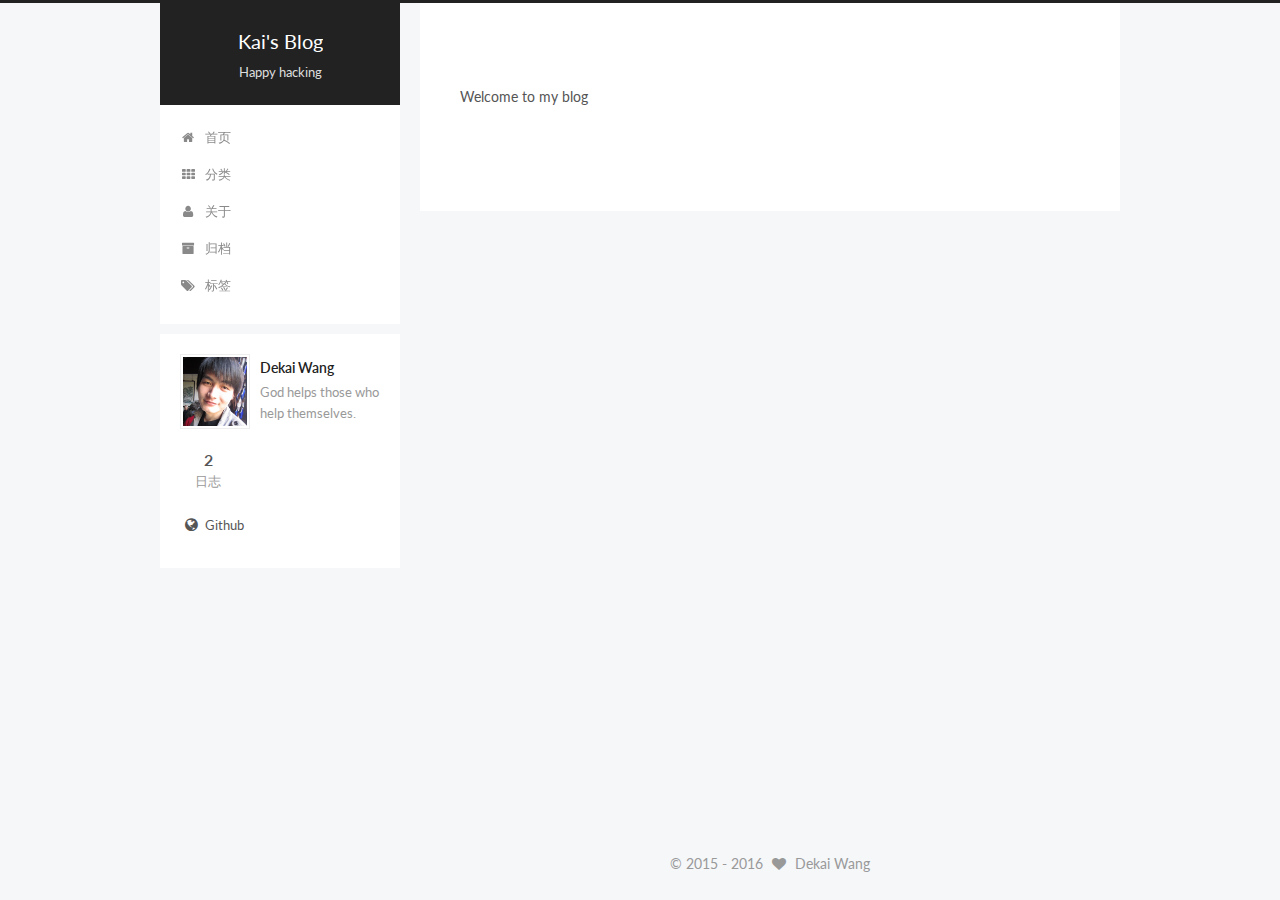
<file: about/index.html>
<!doctype html>



  


<html class="theme-next pisces use-motion">
<head>
  <meta charset="UTF-8"/>
<meta http-equiv="X-UA-Compatible" content="IE=edge,chrome=1" />
<meta name="viewport" content="width=device-width, initial-scale=1, maximum-scale=1"/>



<meta http-equiv="Cache-Control" content="no-transform" />
<meta http-equiv="Cache-Control" content="no-siteapp" />












  <link href="/vendors/fancybox/source/jquery.fancybox.css?v=2.1.5" rel="stylesheet" type="text/css"/>




  <link href="//fonts.googleapis.com/css?family=Lato:300,400,700,400italic&subset=latin,latin-ext" rel="stylesheet" type="text/css">



<link href="/vendors/font-awesome/css/font-awesome.min.css?v=4.4.0" rel="stylesheet" type="text/css" />

<link href="/css/main.css?v=0.5.0" rel="stylesheet" type="text/css" />


  <meta name="keywords" content="Hexo, NexT" />








  <link rel="shortcut icon" type="image/x-icon" href="/icon.ico?v=0.5.0" />






<meta name="description" content="Welcome to my blog">
<meta property="og:type" content="website">
<meta property="og:title" content="about me">
<meta property="og:url" content="http://yoursite.com/about/index.html">
<meta property="og:site_name" content="Kai's Blog">
<meta property="og:description" content="Welcome to my blog">
<meta property="og:updated_time" content="2016-03-22T07:43:55.000Z">
<meta name="twitter:card" content="summary">
<meta name="twitter:title" content="about me">
<meta name="twitter:description" content="Welcome to my blog">



<script type="text/javascript" id="hexo.configuration">
  var NexT = window.NexT || {};
  var CONFIG = {
    scheme: 'Pisces',
    sidebar: {"position":"left","display":"post"},
    fancybox: true,
    motion: true,
    duoshuo: {
      userId: 0,
      author: '博主'
    }
  };
</script>

  <title>
  

  
    about me | Kai's Blog
  
</title>
</head>

<body itemscope itemtype="http://schema.org/WebPage" lang="zh-Hans">

  










  
  
    
  

  <div class="container one-collumn sidebar-position-left  ">
    <div class="headband"></div>

    <header id="header" class="header" itemscope itemtype="http://schema.org/WPHeader">
      <div class="header-inner"><div class="site-meta ">
  

  <div class="custom-logo-site-title">
    <a href="/"  class="brand" rel="start">
      <span class="logo-line-before"><i></i></span>
      <span class="site-title">Kai's Blog</span>
      <span class="logo-line-after"><i></i></span>
    </a>
  </div>
  <p class="site-subtitle">Happy hacking</p>
</div>

<div class="site-nav-toggle">
  <button>
    <span class="btn-bar"></span>
    <span class="btn-bar"></span>
    <span class="btn-bar"></span>
  </button>
</div>

<nav class="site-nav">
  

  
    <ul id="menu" class="menu">
      
        
        <li class="menu-item menu-item-home">
          <a href="/" rel="section">
            
              <i class="menu-item-icon fa fa-home fa-fw"></i> <br />
            
            首页
          </a>
        </li>
      
        
        <li class="menu-item menu-item-categories">
          <a href="/categories" rel="section">
            
              <i class="menu-item-icon fa fa-th fa-fw"></i> <br />
            
            分类
          </a>
        </li>
      
        
        <li class="menu-item menu-item-about">
          <a href="/about" rel="section">
            
              <i class="menu-item-icon fa fa-user fa-fw"></i> <br />
            
            关于
          </a>
        </li>
      
        
        <li class="menu-item menu-item-archives">
          <a href="/archives" rel="section">
            
              <i class="menu-item-icon fa fa-archive fa-fw"></i> <br />
            
            归档
          </a>
        </li>
      
        
        <li class="menu-item menu-item-tags">
          <a href="/tags" rel="section">
            
              <i class="menu-item-icon fa fa-tags fa-fw"></i> <br />
            
            标签
          </a>
        </li>
      

      
    </ul>
  

  
</nav>

 </div>
    </header>

    <main id="main" class="main">
      <div class="main-inner">
        <div class="content-wrap">
          <div id="content" class="content">
            

  <div id="posts" class="posts-expand">
    
    
      <p>Welcome to my blog</p>

    
  </div>


          </div>
          


          
  <div class="comments" id="comments">
    
  </div>


        </div>
        
          
  
  <div class="sidebar-toggle">
    <div class="sidebar-toggle-line-wrap">
      <span class="sidebar-toggle-line sidebar-toggle-line-first"></span>
      <span class="sidebar-toggle-line sidebar-toggle-line-middle"></span>
      <span class="sidebar-toggle-line sidebar-toggle-line-last"></span>
    </div>
  </div>

  <aside id="sidebar" class="sidebar">
    <div class="sidebar-inner">

      

      

      <section class="site-overview sidebar-panel  sidebar-panel-active ">
        <div class="site-author motion-element" itemprop="author" itemscope itemtype="http://schema.org/Person">
          <img class="site-author-image" itemprop="image"
               src="/images/avatar.JPG"
               alt="Dekai Wang" />
          <p class="site-author-name" itemprop="name">Dekai Wang</p>
          <p class="site-description motion-element" itemprop="description">God helps those who help themselves.</p>
        </div>
        <nav class="site-state motion-element">
          <div class="site-state-item site-state-posts">
            <a href="/archives">
              <span class="site-state-item-count">2</span>
              <span class="site-state-item-name">日志</span>
            </a>
          </div>

          

          

        </nav>

        

        <div class="links-of-author motion-element">
          
            
              <span class="links-of-author-item">
                <a href="https://github.com/dekai-wang" target="_blank">
                  
                    <i class="fa fa-globe"></i> Github
                  
                </a>
              </span>
            
          
        </div>

        
        

        
        <div class="links-of-blogroll motion-element">
          
        </div>

      </section>

      

    </div>
  </aside>


        
      </div>
    </main>

    <footer id="footer" class="footer">
      <div class="footer-inner">
        <div class="copyright" >
  
  &copy;  2015 - 
  <span itemprop="copyrightYear">2016</span>
  <span class="with-love">
    <i class="fa fa-heart"></i>
  </span>
  <span class="author" itemprop="copyrightHolder">Dekai Wang</span>
</div>



      </div>
    </footer>

    <div class="back-to-top">
      <i class="fa fa-arrow-up"></i>
    </div>
  </div>

  


  




<script type="text/javascript">
  if (Object.prototype.toString.call(window.Promise) !== '[object Function]') {
    window.Promise = null;
  }
</script>


  <script type="text/javascript" src="/vendors/jquery/index.js?v=2.1.3"></script>

  <script type="text/javascript" src="/vendors/fastclick/lib/fastclick.min.js?v=1.0.6"></script>

  <script type="text/javascript" src="/vendors/jquery_lazyload/jquery.lazyload.js?v=1.9.7"></script>

  <script type="text/javascript" src="/vendors/velocity/velocity.min.js"></script>

  <script type="text/javascript" src="/vendors/velocity/velocity.ui.min.js"></script>

  <script type="text/javascript" src="/vendors/fancybox/source/jquery.fancybox.pack.js"></script>


  


  <script type="text/javascript" src="/js/src/utils.js?v=0.5.0"></script>

  <script type="text/javascript" src="/js/src/motion.js?v=0.5.0"></script>



  
  


  <script type="text/javascript" src="/js/src/affix.js?v=0.5.0"></script>

  <script type="text/javascript" src="/js/src/schemes/pisces.js?v=0.5.0"></script>



  

  


  <script type="text/javascript" src="/js/src/bootstrap.js?v=0.5.0"></script>



  



  



  
  
  

  


</body>
</html>
</file>
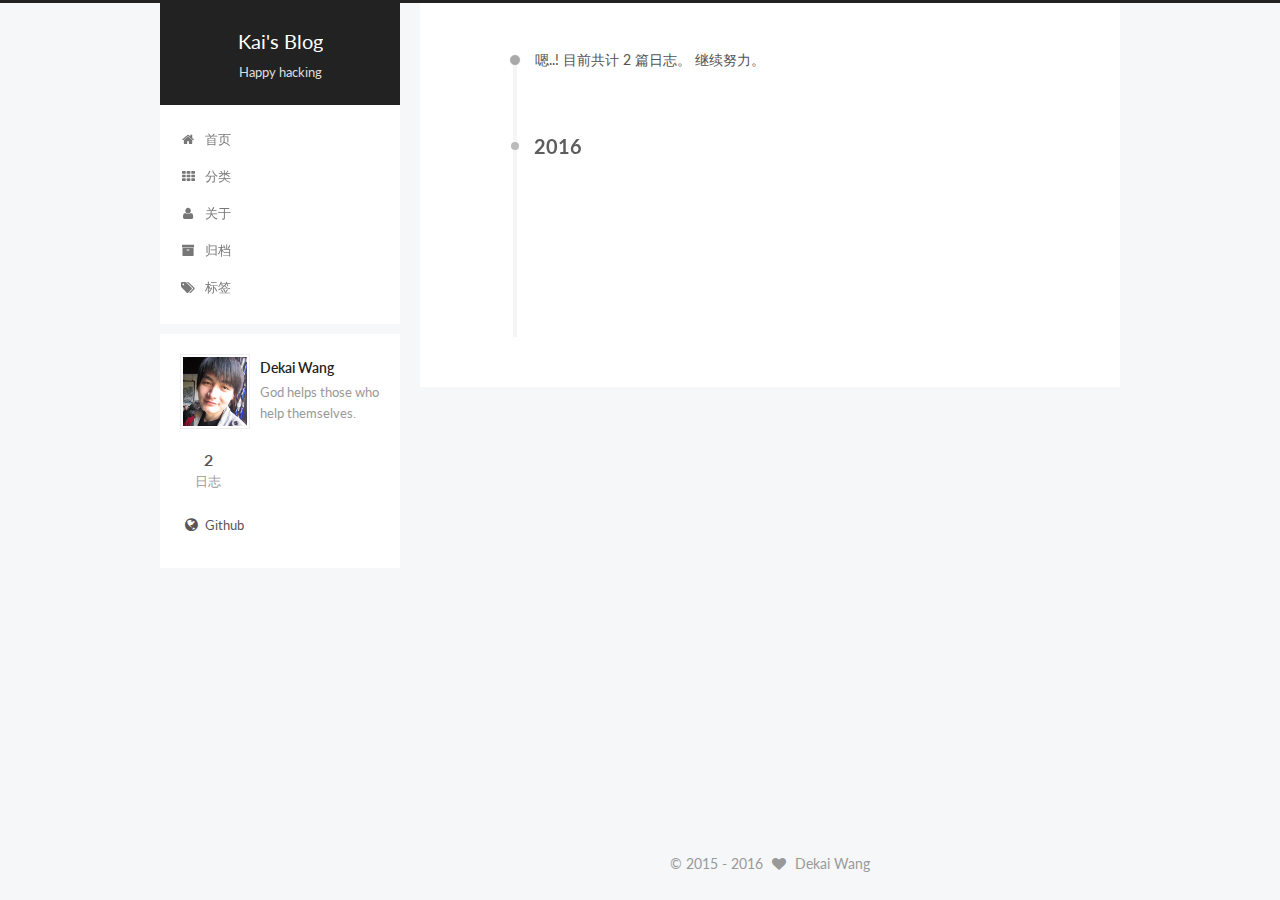
<file: archives/index.html>
<!doctype html>



  


<html class="theme-next pisces use-motion">
<head>
  <meta charset="UTF-8"/>
<meta http-equiv="X-UA-Compatible" content="IE=edge,chrome=1" />
<meta name="viewport" content="width=device-width, initial-scale=1, maximum-scale=1"/>



<meta http-equiv="Cache-Control" content="no-transform" />
<meta http-equiv="Cache-Control" content="no-siteapp" />












  <link href="/vendors/fancybox/source/jquery.fancybox.css?v=2.1.5" rel="stylesheet" type="text/css"/>




  <link href="//fonts.googleapis.com/css?family=Lato:300,400,700,400italic&subset=latin,latin-ext" rel="stylesheet" type="text/css">



<link href="/vendors/font-awesome/css/font-awesome.min.css?v=4.4.0" rel="stylesheet" type="text/css" />

<link href="/css/main.css?v=0.5.0" rel="stylesheet" type="text/css" />


  <meta name="keywords" content="Hexo, NexT" />








  <link rel="shortcut icon" type="image/x-icon" href="/icon.ico?v=0.5.0" />






<meta name="description" content="God helps those who help themselves.">
<meta property="og:type" content="website">
<meta property="og:title" content="Kai's Blog">
<meta property="og:url" content="http://yoursite.com/archives/index.html">
<meta property="og:site_name" content="Kai's Blog">
<meta property="og:description" content="God helps those who help themselves.">
<meta name="twitter:card" content="summary">
<meta name="twitter:title" content="Kai's Blog">
<meta name="twitter:description" content="God helps those who help themselves.">



<script type="text/javascript" id="hexo.configuration">
  var NexT = window.NexT || {};
  var CONFIG = {
    scheme: 'Pisces',
    sidebar: {"position":"left","display":"post"},
    fancybox: true,
    motion: true,
    duoshuo: {
      userId: 0,
      author: '博主'
    }
  };
</script>

  <title> 归档 | Kai's Blog </title>
</head>

<body itemscope itemtype="http://schema.org/WebPage" lang="zh-Hans">

  










  
  
    
  

  <div class="container one-collumn sidebar-position-left  page-archive  ">
    <div class="headband"></div>

    <header id="header" class="header" itemscope itemtype="http://schema.org/WPHeader">
      <div class="header-inner"><div class="site-meta ">
  

  <div class="custom-logo-site-title">
    <a href="/"  class="brand" rel="start">
      <span class="logo-line-before"><i></i></span>
      <span class="site-title">Kai's Blog</span>
      <span class="logo-line-after"><i></i></span>
    </a>
  </div>
  <p class="site-subtitle">Happy hacking</p>
</div>

<div class="site-nav-toggle">
  <button>
    <span class="btn-bar"></span>
    <span class="btn-bar"></span>
    <span class="btn-bar"></span>
  </button>
</div>

<nav class="site-nav">
  

  
    <ul id="menu" class="menu">
      
        
        <li class="menu-item menu-item-home">
          <a href="/" rel="section">
            
              <i class="menu-item-icon fa fa-home fa-fw"></i> <br />
            
            首页
          </a>
        </li>
      
        
        <li class="menu-item menu-item-categories">
          <a href="/categories" rel="section">
            
              <i class="menu-item-icon fa fa-th fa-fw"></i> <br />
            
            分类
          </a>
        </li>
      
        
        <li class="menu-item menu-item-about">
          <a href="/about" rel="section">
            
              <i class="menu-item-icon fa fa-user fa-fw"></i> <br />
            
            关于
          </a>
        </li>
      
        
        <li class="menu-item menu-item-archives">
          <a href="/archives" rel="section">
            
              <i class="menu-item-icon fa fa-archive fa-fw"></i> <br />
            
            归档
          </a>
        </li>
      
        
        <li class="menu-item menu-item-tags">
          <a href="/tags" rel="section">
            
              <i class="menu-item-icon fa fa-tags fa-fw"></i> <br />
            
            标签
          </a>
        </li>
      

      
    </ul>
  

  
</nav>

 </div>
    </header>

    <main id="main" class="main">
      <div class="main-inner">
        <div class="content-wrap">
          <div id="content" class="content">
            

  <section id="posts" class="posts-collapse">
    <span class="archive-move-on"></span>

    <span class="archive-page-counter">
      
      
      
        
      
      嗯..! 目前共计 2 篇日志。 继续努力。
    </span>

    

      
      
      

      
        
        <div class="collection-title">
          <h2 class="archive-year motion-element" id="archive-year-2016">2016</h2>
        </div>
      
      

      

  <article class="post post-type-normal" itemscope itemtype="http://schema.org/Article">
    <header class="post-header">

      <h1 class="post-title">
        
            <a class="post-title-link" href="/2016/05/03/shell命令/" itemprop="url">
              
                <span itemprop="name">shell命令</span>
              
            </a>
        
      </h1>

      <div class="post-meta">
        <time class="post-time" itemprop="dateCreated"
              datetime="2016-05-03T21:13:18+08:00"
              content="2016-05-03" >
          05-03
        </time>
      </div>

    </header>
  </article>



    

      
      
      

      
      

      

  <article class="post post-type-normal" itemscope itemtype="http://schema.org/Article">
    <header class="post-header">

      <h1 class="post-title">
        
            <a class="post-title-link" href="/2016/05/03/Markdown/" itemprop="url">
              
                <span itemprop="name">Markdown</span>
              
            </a>
        
      </h1>

      <div class="post-meta">
        <time class="post-time" itemprop="dateCreated"
              datetime="2016-05-03T15:55:50+08:00"
              content="2016-05-03" >
          05-03
        </time>
      </div>

    </header>
  </article>



    

  </section>

  



          </div>
          


          

        </div>
        
          
  
  <div class="sidebar-toggle">
    <div class="sidebar-toggle-line-wrap">
      <span class="sidebar-toggle-line sidebar-toggle-line-first"></span>
      <span class="sidebar-toggle-line sidebar-toggle-line-middle"></span>
      <span class="sidebar-toggle-line sidebar-toggle-line-last"></span>
    </div>
  </div>

  <aside id="sidebar" class="sidebar">
    <div class="sidebar-inner">

      

      

      <section class="site-overview sidebar-panel  sidebar-panel-active ">
        <div class="site-author motion-element" itemprop="author" itemscope itemtype="http://schema.org/Person">
          <img class="site-author-image" itemprop="image"
               src="/images/avatar.JPG"
               alt="Dekai Wang" />
          <p class="site-author-name" itemprop="name">Dekai Wang</p>
          <p class="site-description motion-element" itemprop="description">God helps those who help themselves.</p>
        </div>
        <nav class="site-state motion-element">
          <div class="site-state-item site-state-posts">
            <a href="/archives">
              <span class="site-state-item-count">2</span>
              <span class="site-state-item-name">日志</span>
            </a>
          </div>

          

          

        </nav>

        

        <div class="links-of-author motion-element">
          
            
              <span class="links-of-author-item">
                <a href="https://github.com/dekai-wang" target="_blank">
                  
                    <i class="fa fa-globe"></i> Github
                  
                </a>
              </span>
            
          
        </div>

        
        

        
        <div class="links-of-blogroll motion-element">
          
        </div>

      </section>

      

    </div>
  </aside>


        
      </div>
    </main>

    <footer id="footer" class="footer">
      <div class="footer-inner">
        <div class="copyright" >
  
  &copy;  2015 - 
  <span itemprop="copyrightYear">2016</span>
  <span class="with-love">
    <i class="fa fa-heart"></i>
  </span>
  <span class="author" itemprop="copyrightHolder">Dekai Wang</span>
</div>



      </div>
    </footer>

    <div class="back-to-top">
      <i class="fa fa-arrow-up"></i>
    </div>
  </div>

  


  




<script type="text/javascript">
  if (Object.prototype.toString.call(window.Promise) !== '[object Function]') {
    window.Promise = null;
  }
</script>


  <script type="text/javascript" src="/vendors/jquery/index.js?v=2.1.3"></script>

  <script type="text/javascript" src="/vendors/fastclick/lib/fastclick.min.js?v=1.0.6"></script>

  <script type="text/javascript" src="/vendors/jquery_lazyload/jquery.lazyload.js?v=1.9.7"></script>

  <script type="text/javascript" src="/vendors/velocity/velocity.min.js"></script>

  <script type="text/javascript" src="/vendors/velocity/velocity.ui.min.js"></script>

  <script type="text/javascript" src="/vendors/fancybox/source/jquery.fancybox.pack.js"></script>


  


  <script type="text/javascript" src="/js/src/utils.js?v=0.5.0"></script>

  <script type="text/javascript" src="/js/src/motion.js?v=0.5.0"></script>



  
  


  <script type="text/javascript" src="/js/src/affix.js?v=0.5.0"></script>

  <script type="text/javascript" src="/js/src/schemes/pisces.js?v=0.5.0"></script>



  
  
    <script type="text/javascript" id="motion.page.archive">
      $('.archive-year').velocity('transition.slideLeftIn');
    </script>
  


  


  <script type="text/javascript" src="/js/src/bootstrap.js?v=0.5.0"></script>



  



  



  
  
  

  


</body>
</html>
</file>
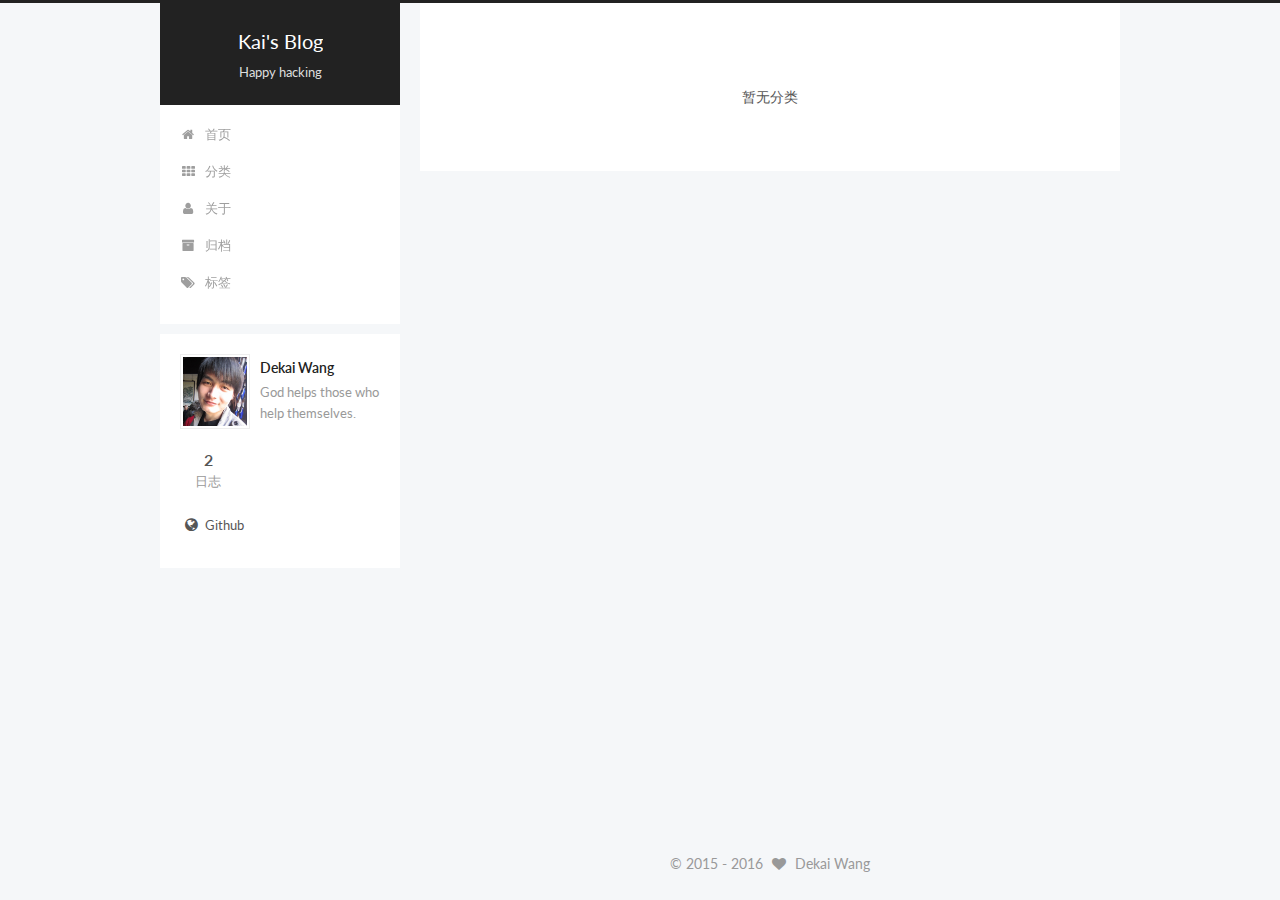
<file: categories/index.html>
<!doctype html>



  


<html class="theme-next pisces use-motion">
<head>
  <meta charset="UTF-8"/>
<meta http-equiv="X-UA-Compatible" content="IE=edge,chrome=1" />
<meta name="viewport" content="width=device-width, initial-scale=1, maximum-scale=1"/>



<meta http-equiv="Cache-Control" content="no-transform" />
<meta http-equiv="Cache-Control" content="no-siteapp" />












  <link href="/vendors/fancybox/source/jquery.fancybox.css?v=2.1.5" rel="stylesheet" type="text/css"/>




  <link href="//fonts.googleapis.com/css?family=Lato:300,400,700,400italic&subset=latin,latin-ext" rel="stylesheet" type="text/css">



<link href="/vendors/font-awesome/css/font-awesome.min.css?v=4.4.0" rel="stylesheet" type="text/css" />

<link href="/css/main.css?v=0.5.0" rel="stylesheet" type="text/css" />


  <meta name="keywords" content="Hexo, NexT" />








  <link rel="shortcut icon" type="image/x-icon" href="/icon.ico?v=0.5.0" />






<meta name="description" content="God helps those who help themselves.">
<meta property="og:type" content="website">
<meta property="og:title" content="categories">
<meta property="og:url" content="http://yoursite.com/categories/index.html">
<meta property="og:site_name" content="Kai's Blog">
<meta property="og:description" content="God helps those who help themselves.">
<meta property="og:updated_time" content="2016-03-22T08:10:51.000Z">
<meta name="twitter:card" content="summary">
<meta name="twitter:title" content="categories">
<meta name="twitter:description" content="God helps those who help themselves.">



<script type="text/javascript" id="hexo.configuration">
  var NexT = window.NexT || {};
  var CONFIG = {
    scheme: 'Pisces',
    sidebar: {"position":"left","display":"post"},
    fancybox: true,
    motion: true,
    duoshuo: {
      userId: 0,
      author: '博主'
    }
  };
</script>

  <title>
  

  
    分类 | Kai's Blog
  
</title>
</head>

<body itemscope itemtype="http://schema.org/WebPage" lang="zh-Hans">

  










  
  
    
  

  <div class="container one-collumn sidebar-position-left  ">
    <div class="headband"></div>

    <header id="header" class="header" itemscope itemtype="http://schema.org/WPHeader">
      <div class="header-inner"><div class="site-meta ">
  

  <div class="custom-logo-site-title">
    <a href="/"  class="brand" rel="start">
      <span class="logo-line-before"><i></i></span>
      <span class="site-title">Kai's Blog</span>
      <span class="logo-line-after"><i></i></span>
    </a>
  </div>
  <p class="site-subtitle">Happy hacking</p>
</div>

<div class="site-nav-toggle">
  <button>
    <span class="btn-bar"></span>
    <span class="btn-bar"></span>
    <span class="btn-bar"></span>
  </button>
</div>

<nav class="site-nav">
  

  
    <ul id="menu" class="menu">
      
        
        <li class="menu-item menu-item-home">
          <a href="/" rel="section">
            
              <i class="menu-item-icon fa fa-home fa-fw"></i> <br />
            
            首页
          </a>
        </li>
      
        
        <li class="menu-item menu-item-categories">
          <a href="/categories" rel="section">
            
              <i class="menu-item-icon fa fa-th fa-fw"></i> <br />
            
            分类
          </a>
        </li>
      
        
        <li class="menu-item menu-item-about">
          <a href="/about" rel="section">
            
              <i class="menu-item-icon fa fa-user fa-fw"></i> <br />
            
            关于
          </a>
        </li>
      
        
        <li class="menu-item menu-item-archives">
          <a href="/archives" rel="section">
            
              <i class="menu-item-icon fa fa-archive fa-fw"></i> <br />
            
            归档
          </a>
        </li>
      
        
        <li class="menu-item menu-item-tags">
          <a href="/tags" rel="section">
            
              <i class="menu-item-icon fa fa-tags fa-fw"></i> <br />
            
            标签
          </a>
        </li>
      

      
    </ul>
  

  
</nav>

 </div>
    </header>

    <main id="main" class="main">
      <div class="main-inner">
        <div class="content-wrap">
          <div id="content" class="content">
            

  <div id="posts" class="posts-expand">
    
    
      <div class="category-all-page">
        <div class="category-all-title">
            暂无分类
        </div>
        <div class="category-all">
          
        </div>
      </div>
    
  </div>


          </div>
          


          

        </div>
        
          
  
  <div class="sidebar-toggle">
    <div class="sidebar-toggle-line-wrap">
      <span class="sidebar-toggle-line sidebar-toggle-line-first"></span>
      <span class="sidebar-toggle-line sidebar-toggle-line-middle"></span>
      <span class="sidebar-toggle-line sidebar-toggle-line-last"></span>
    </div>
  </div>

  <aside id="sidebar" class="sidebar">
    <div class="sidebar-inner">

      

      

      <section class="site-overview sidebar-panel  sidebar-panel-active ">
        <div class="site-author motion-element" itemprop="author" itemscope itemtype="http://schema.org/Person">
          <img class="site-author-image" itemprop="image"
               src="/images/avatar.JPG"
               alt="Dekai Wang" />
          <p class="site-author-name" itemprop="name">Dekai Wang</p>
          <p class="site-description motion-element" itemprop="description">God helps those who help themselves.</p>
        </div>
        <nav class="site-state motion-element">
          <div class="site-state-item site-state-posts">
            <a href="/archives">
              <span class="site-state-item-count">2</span>
              <span class="site-state-item-name">日志</span>
            </a>
          </div>

          

          

        </nav>

        

        <div class="links-of-author motion-element">
          
            
              <span class="links-of-author-item">
                <a href="https://github.com/dekai-wang" target="_blank">
                  
                    <i class="fa fa-globe"></i> Github
                  
                </a>
              </span>
            
          
        </div>

        
        

        
        <div class="links-of-blogroll motion-element">
          
        </div>

      </section>

      

    </div>
  </aside>


        
      </div>
    </main>

    <footer id="footer" class="footer">
      <div class="footer-inner">
        <div class="copyright" >
  
  &copy;  2015 - 
  <span itemprop="copyrightYear">2016</span>
  <span class="with-love">
    <i class="fa fa-heart"></i>
  </span>
  <span class="author" itemprop="copyrightHolder">Dekai Wang</span>
</div>



      </div>
    </footer>

    <div class="back-to-top">
      <i class="fa fa-arrow-up"></i>
    </div>
  </div>

  


  




<script type="text/javascript">
  if (Object.prototype.toString.call(window.Promise) !== '[object Function]') {
    window.Promise = null;
  }
</script>


  <script type="text/javascript" src="/vendors/jquery/index.js?v=2.1.3"></script>

  <script type="text/javascript" src="/vendors/fastclick/lib/fastclick.min.js?v=1.0.6"></script>

  <script type="text/javascript" src="/vendors/jquery_lazyload/jquery.lazyload.js?v=1.9.7"></script>

  <script type="text/javascript" src="/vendors/velocity/velocity.min.js"></script>

  <script type="text/javascript" src="/vendors/velocity/velocity.ui.min.js"></script>

  <script type="text/javascript" src="/vendors/fancybox/source/jquery.fancybox.pack.js"></script>


  


  <script type="text/javascript" src="/js/src/utils.js?v=0.5.0"></script>

  <script type="text/javascript" src="/js/src/motion.js?v=0.5.0"></script>



  
  


  <script type="text/javascript" src="/js/src/affix.js?v=0.5.0"></script>

  <script type="text/javascript" src="/js/src/schemes/pisces.js?v=0.5.0"></script>



  

  


  <script type="text/javascript" src="/js/src/bootstrap.js?v=0.5.0"></script>



  



  



  
  
  

  


</body>
</html>
</file>
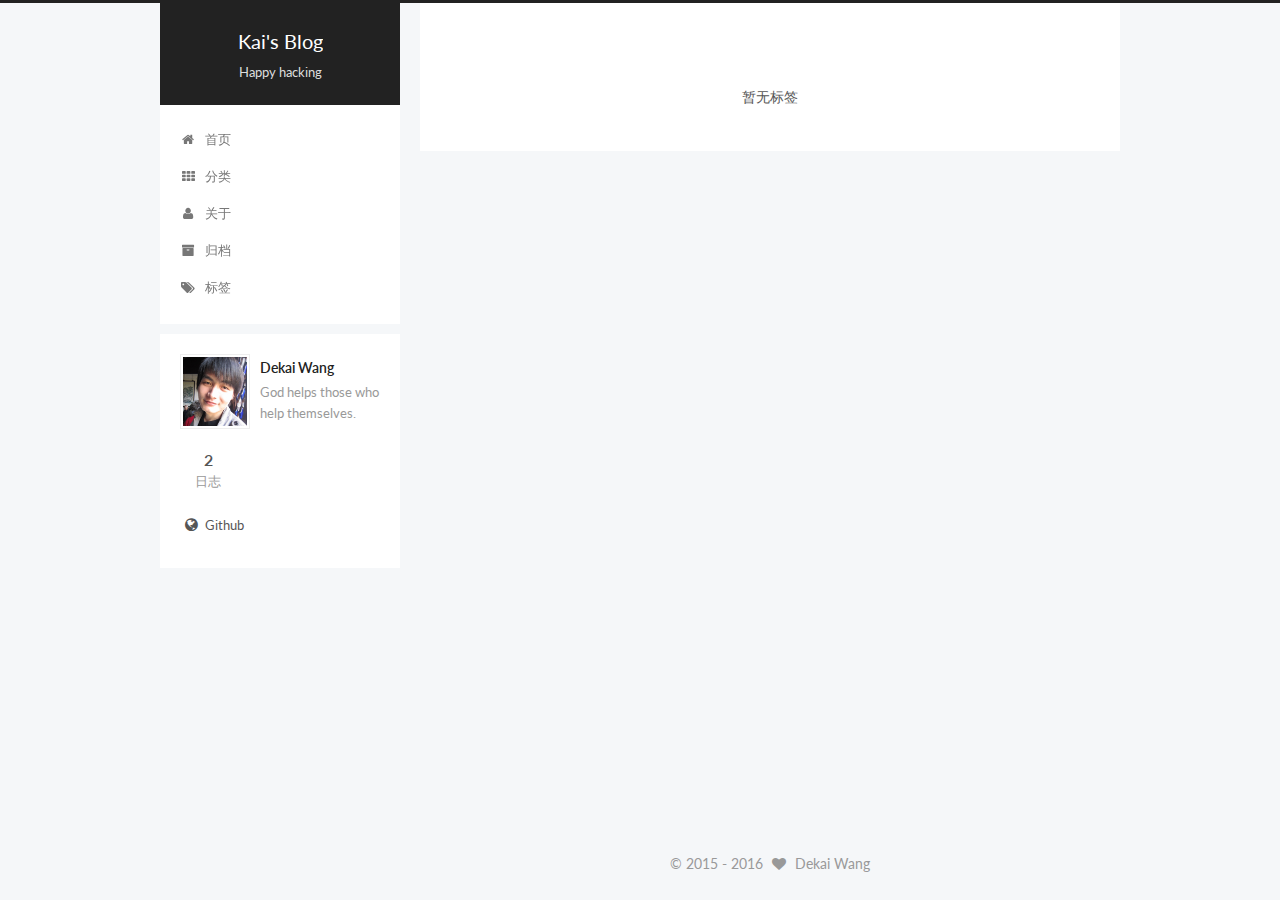
<file: tags/index.html>
<!doctype html>



  


<html class="theme-next pisces use-motion">
<head>
  <meta charset="UTF-8"/>
<meta http-equiv="X-UA-Compatible" content="IE=edge,chrome=1" />
<meta name="viewport" content="width=device-width, initial-scale=1, maximum-scale=1"/>



<meta http-equiv="Cache-Control" content="no-transform" />
<meta http-equiv="Cache-Control" content="no-siteapp" />












  <link href="/vendors/fancybox/source/jquery.fancybox.css?v=2.1.5" rel="stylesheet" type="text/css"/>




  <link href="//fonts.googleapis.com/css?family=Lato:300,400,700,400italic&subset=latin,latin-ext" rel="stylesheet" type="text/css">



<link href="/vendors/font-awesome/css/font-awesome.min.css?v=4.4.0" rel="stylesheet" type="text/css" />

<link href="/css/main.css?v=0.5.0" rel="stylesheet" type="text/css" />


  <meta name="keywords" content="Hexo, NexT" />








  <link rel="shortcut icon" type="image/x-icon" href="/icon.ico?v=0.5.0" />






<meta name="description" content="God helps those who help themselves.">
<meta property="og:type" content="website">
<meta property="og:title" content="tags">
<meta property="og:url" content="http://yoursite.com/tags/index.html">
<meta property="og:site_name" content="Kai's Blog">
<meta property="og:description" content="God helps those who help themselves.">
<meta property="og:updated_time" content="2016-03-22T08:10:42.000Z">
<meta name="twitter:card" content="summary">
<meta name="twitter:title" content="tags">
<meta name="twitter:description" content="God helps those who help themselves.">



<script type="text/javascript" id="hexo.configuration">
  var NexT = window.NexT || {};
  var CONFIG = {
    scheme: 'Pisces',
    sidebar: {"position":"left","display":"post"},
    fancybox: true,
    motion: true,
    duoshuo: {
      userId: 0,
      author: '博主'
    }
  };
</script>

  <title>
  

  
    标签 | Kai's Blog
  
</title>
</head>

<body itemscope itemtype="http://schema.org/WebPage" lang="zh-Hans">

  










  
  
    
  

  <div class="container one-collumn sidebar-position-left  ">
    <div class="headband"></div>

    <header id="header" class="header" itemscope itemtype="http://schema.org/WPHeader">
      <div class="header-inner"><div class="site-meta ">
  

  <div class="custom-logo-site-title">
    <a href="/"  class="brand" rel="start">
      <span class="logo-line-before"><i></i></span>
      <span class="site-title">Kai's Blog</span>
      <span class="logo-line-after"><i></i></span>
    </a>
  </div>
  <p class="site-subtitle">Happy hacking</p>
</div>

<div class="site-nav-toggle">
  <button>
    <span class="btn-bar"></span>
    <span class="btn-bar"></span>
    <span class="btn-bar"></span>
  </button>
</div>

<nav class="site-nav">
  

  
    <ul id="menu" class="menu">
      
        
        <li class="menu-item menu-item-home">
          <a href="/" rel="section">
            
              <i class="menu-item-icon fa fa-home fa-fw"></i> <br />
            
            首页
          </a>
        </li>
      
        
        <li class="menu-item menu-item-categories">
          <a href="/categories" rel="section">
            
              <i class="menu-item-icon fa fa-th fa-fw"></i> <br />
            
            分类
          </a>
        </li>
      
        
        <li class="menu-item menu-item-about">
          <a href="/about" rel="section">
            
              <i class="menu-item-icon fa fa-user fa-fw"></i> <br />
            
            关于
          </a>
        </li>
      
        
        <li class="menu-item menu-item-archives">
          <a href="/archives" rel="section">
            
              <i class="menu-item-icon fa fa-archive fa-fw"></i> <br />
            
            归档
          </a>
        </li>
      
        
        <li class="menu-item menu-item-tags">
          <a href="/tags" rel="section">
            
              <i class="menu-item-icon fa fa-tags fa-fw"></i> <br />
            
            标签
          </a>
        </li>
      

      
    </ul>
  

  
</nav>

 </div>
    </header>

    <main id="main" class="main">
      <div class="main-inner">
        <div class="content-wrap">
          <div id="content" class="content">
            

  <div id="posts" class="posts-expand">
    
    
      <div class="tag-cloud">
        <div class="tag-cloud-title">
            暂无标签
        </div>
        <div class="tag-cloud-tags">
          
        </div>
      </div>
    
  </div>


          </div>
          


          

        </div>
        
          
  
  <div class="sidebar-toggle">
    <div class="sidebar-toggle-line-wrap">
      <span class="sidebar-toggle-line sidebar-toggle-line-first"></span>
      <span class="sidebar-toggle-line sidebar-toggle-line-middle"></span>
      <span class="sidebar-toggle-line sidebar-toggle-line-last"></span>
    </div>
  </div>

  <aside id="sidebar" class="sidebar">
    <div class="sidebar-inner">

      

      

      <section class="site-overview sidebar-panel  sidebar-panel-active ">
        <div class="site-author motion-element" itemprop="author" itemscope itemtype="http://schema.org/Person">
          <img class="site-author-image" itemprop="image"
               src="/images/avatar.JPG"
               alt="Dekai Wang" />
          <p class="site-author-name" itemprop="name">Dekai Wang</p>
          <p class="site-description motion-element" itemprop="description">God helps those who help themselves.</p>
        </div>
        <nav class="site-state motion-element">
          <div class="site-state-item site-state-posts">
            <a href="/archives">
              <span class="site-state-item-count">2</span>
              <span class="site-state-item-name">日志</span>
            </a>
          </div>

          

          

        </nav>

        

        <div class="links-of-author motion-element">
          
            
              <span class="links-of-author-item">
                <a href="https://github.com/dekai-wang" target="_blank">
                  
                    <i class="fa fa-globe"></i> Github
                  
                </a>
              </span>
            
          
        </div>

        
        

        
        <div class="links-of-blogroll motion-element">
          
        </div>

      </section>

      

    </div>
  </aside>


        
      </div>
    </main>

    <footer id="footer" class="footer">
      <div class="footer-inner">
        <div class="copyright" >
  
  &copy;  2015 - 
  <span itemprop="copyrightYear">2016</span>
  <span class="with-love">
    <i class="fa fa-heart"></i>
  </span>
  <span class="author" itemprop="copyrightHolder">Dekai Wang</span>
</div>



      </div>
    </footer>

    <div class="back-to-top">
      <i class="fa fa-arrow-up"></i>
    </div>
  </div>

  


  




<script type="text/javascript">
  if (Object.prototype.toString.call(window.Promise) !== '[object Function]') {
    window.Promise = null;
  }
</script>


  <script type="text/javascript" src="/vendors/jquery/index.js?v=2.1.3"></script>

  <script type="text/javascript" src="/vendors/fastclick/lib/fastclick.min.js?v=1.0.6"></script>

  <script type="text/javascript" src="/vendors/jquery_lazyload/jquery.lazyload.js?v=1.9.7"></script>

  <script type="text/javascript" src="/vendors/velocity/velocity.min.js"></script>

  <script type="text/javascript" src="/vendors/velocity/velocity.ui.min.js"></script>

  <script type="text/javascript" src="/vendors/fancybox/source/jquery.fancybox.pack.js"></script>


  


  <script type="text/javascript" src="/js/src/utils.js?v=0.5.0"></script>

  <script type="text/javascript" src="/js/src/motion.js?v=0.5.0"></script>



  
  


  <script type="text/javascript" src="/js/src/affix.js?v=0.5.0"></script>

  <script type="text/javascript" src="/js/src/schemes/pisces.js?v=0.5.0"></script>



  

  


  <script type="text/javascript" src="/js/src/bootstrap.js?v=0.5.0"></script>



  



  



  
  
  

  


</body>
</html>
</file>
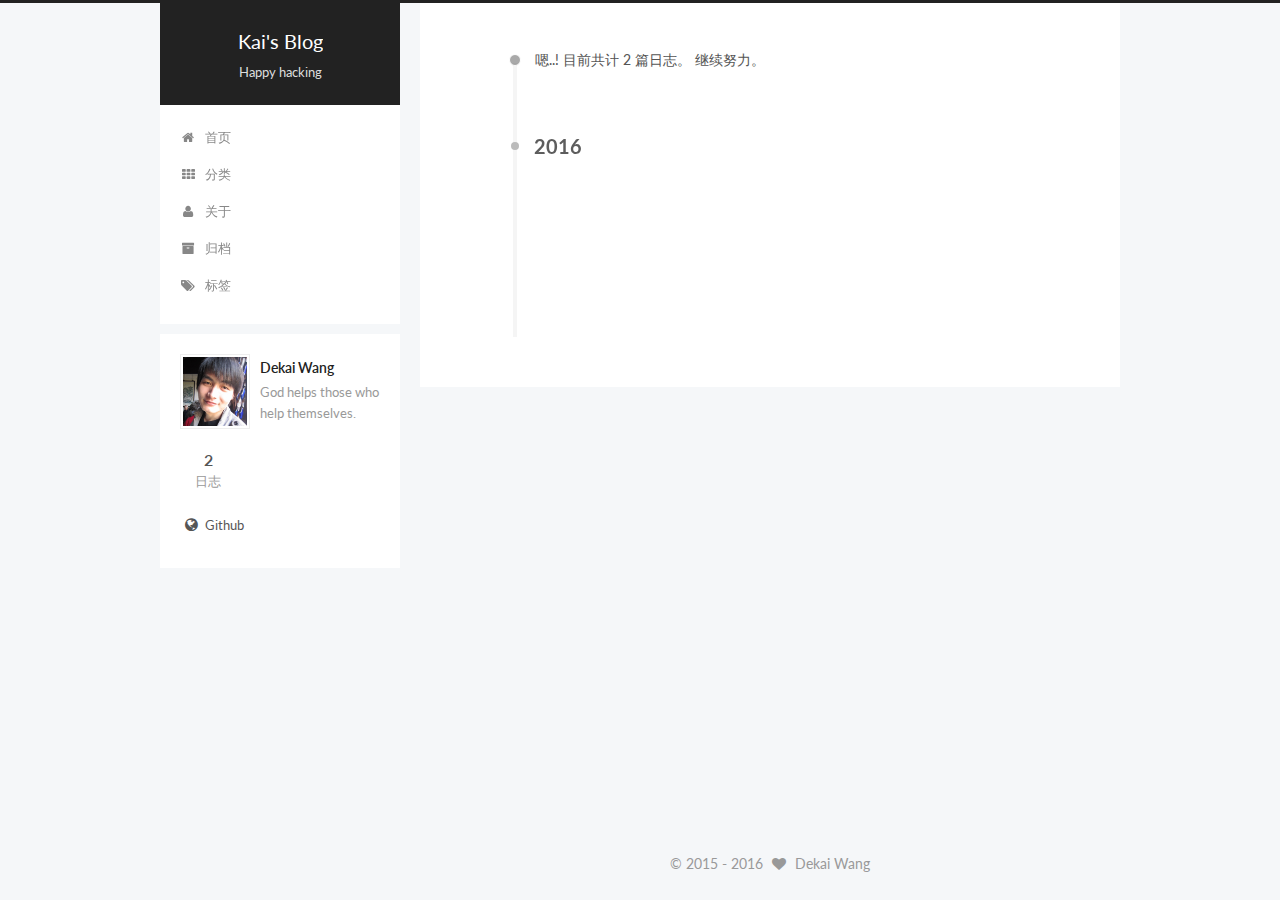
<file: archives/2016/index.html>
<!doctype html>



  


<html class="theme-next pisces use-motion">
<head>
  <meta charset="UTF-8"/>
<meta http-equiv="X-UA-Compatible" content="IE=edge,chrome=1" />
<meta name="viewport" content="width=device-width, initial-scale=1, maximum-scale=1"/>



<meta http-equiv="Cache-Control" content="no-transform" />
<meta http-equiv="Cache-Control" content="no-siteapp" />












  <link href="/vendors/fancybox/source/jquery.fancybox.css?v=2.1.5" rel="stylesheet" type="text/css"/>




  <link href="//fonts.googleapis.com/css?family=Lato:300,400,700,400italic&subset=latin,latin-ext" rel="stylesheet" type="text/css">



<link href="/vendors/font-awesome/css/font-awesome.min.css?v=4.4.0" rel="stylesheet" type="text/css" />

<link href="/css/main.css?v=0.5.0" rel="stylesheet" type="text/css" />


  <meta name="keywords" content="Hexo, NexT" />








  <link rel="shortcut icon" type="image/x-icon" href="/icon.ico?v=0.5.0" />






<meta name="description" content="God helps those who help themselves.">
<meta property="og:type" content="website">
<meta property="og:title" content="Kai's Blog">
<meta property="og:url" content="http://yoursite.com/archives/2016/index.html">
<meta property="og:site_name" content="Kai's Blog">
<meta property="og:description" content="God helps those who help themselves.">
<meta name="twitter:card" content="summary">
<meta name="twitter:title" content="Kai's Blog">
<meta name="twitter:description" content="God helps those who help themselves.">



<script type="text/javascript" id="hexo.configuration">
  var NexT = window.NexT || {};
  var CONFIG = {
    scheme: 'Pisces',
    sidebar: {"position":"left","display":"post"},
    fancybox: true,
    motion: true,
    duoshuo: {
      userId: 0,
      author: '博主'
    }
  };
</script>

  <title> 归档 | Kai's Blog </title>
</head>

<body itemscope itemtype="http://schema.org/WebPage" lang="zh-Hans">

  










  
  
    
  

  <div class="container one-collumn sidebar-position-left  page-archive  ">
    <div class="headband"></div>

    <header id="header" class="header" itemscope itemtype="http://schema.org/WPHeader">
      <div class="header-inner"><div class="site-meta ">
  

  <div class="custom-logo-site-title">
    <a href="/"  class="brand" rel="start">
      <span class="logo-line-before"><i></i></span>
      <span class="site-title">Kai's Blog</span>
      <span class="logo-line-after"><i></i></span>
    </a>
  </div>
  <p class="site-subtitle">Happy hacking</p>
</div>

<div class="site-nav-toggle">
  <button>
    <span class="btn-bar"></span>
    <span class="btn-bar"></span>
    <span class="btn-bar"></span>
  </button>
</div>

<nav class="site-nav">
  

  
    <ul id="menu" class="menu">
      
        
        <li class="menu-item menu-item-home">
          <a href="/" rel="section">
            
              <i class="menu-item-icon fa fa-home fa-fw"></i> <br />
            
            首页
          </a>
        </li>
      
        
        <li class="menu-item menu-item-categories">
          <a href="/categories" rel="section">
            
              <i class="menu-item-icon fa fa-th fa-fw"></i> <br />
            
            分类
          </a>
        </li>
      
        
        <li class="menu-item menu-item-about">
          <a href="/about" rel="section">
            
              <i class="menu-item-icon fa fa-user fa-fw"></i> <br />
            
            关于
          </a>
        </li>
      
        
        <li class="menu-item menu-item-archives">
          <a href="/archives" rel="section">
            
              <i class="menu-item-icon fa fa-archive fa-fw"></i> <br />
            
            归档
          </a>
        </li>
      
        
        <li class="menu-item menu-item-tags">
          <a href="/tags" rel="section">
            
              <i class="menu-item-icon fa fa-tags fa-fw"></i> <br />
            
            标签
          </a>
        </li>
      

      
    </ul>
  

  
</nav>

 </div>
    </header>

    <main id="main" class="main">
      <div class="main-inner">
        <div class="content-wrap">
          <div id="content" class="content">
            

  <section id="posts" class="posts-collapse">
    <span class="archive-move-on"></span>

    <span class="archive-page-counter">
      
      
      
        
      
      嗯..! 目前共计 2 篇日志。 继续努力。
    </span>

    

      
      
      

      
        
        <div class="collection-title">
          <h2 class="archive-year motion-element" id="archive-year-2016">2016</h2>
        </div>
      
      

      

  <article class="post post-type-normal" itemscope itemtype="http://schema.org/Article">
    <header class="post-header">

      <h1 class="post-title">
        
            <a class="post-title-link" href="/2016/05/03/shell命令/" itemprop="url">
              
                <span itemprop="name">shell命令</span>
              
            </a>
        
      </h1>

      <div class="post-meta">
        <time class="post-time" itemprop="dateCreated"
              datetime="2016-05-03T21:13:18+08:00"
              content="2016-05-03" >
          05-03
        </time>
      </div>

    </header>
  </article>



    

      
      
      

      
      

      

  <article class="post post-type-normal" itemscope itemtype="http://schema.org/Article">
    <header class="post-header">

      <h1 class="post-title">
        
            <a class="post-title-link" href="/2016/05/03/Markdown/" itemprop="url">
              
                <span itemprop="name">Markdown</span>
              
            </a>
        
      </h1>

      <div class="post-meta">
        <time class="post-time" itemprop="dateCreated"
              datetime="2016-05-03T15:55:50+08:00"
              content="2016-05-03" >
          05-03
        </time>
      </div>

    </header>
  </article>



    

  </section>

  



          </div>
          


          

        </div>
        
          
  
  <div class="sidebar-toggle">
    <div class="sidebar-toggle-line-wrap">
      <span class="sidebar-toggle-line sidebar-toggle-line-first"></span>
      <span class="sidebar-toggle-line sidebar-toggle-line-middle"></span>
      <span class="sidebar-toggle-line sidebar-toggle-line-last"></span>
    </div>
  </div>

  <aside id="sidebar" class="sidebar">
    <div class="sidebar-inner">

      

      

      <section class="site-overview sidebar-panel  sidebar-panel-active ">
        <div class="site-author motion-element" itemprop="author" itemscope itemtype="http://schema.org/Person">
          <img class="site-author-image" itemprop="image"
               src="/images/avatar.JPG"
               alt="Dekai Wang" />
          <p class="site-author-name" itemprop="name">Dekai Wang</p>
          <p class="site-description motion-element" itemprop="description">God helps those who help themselves.</p>
        </div>
        <nav class="site-state motion-element">
          <div class="site-state-item site-state-posts">
            <a href="/archives">
              <span class="site-state-item-count">2</span>
              <span class="site-state-item-name">日志</span>
            </a>
          </div>

          

          

        </nav>

        

        <div class="links-of-author motion-element">
          
            
              <span class="links-of-author-item">
                <a href="https://github.com/dekai-wang" target="_blank">
                  
                    <i class="fa fa-globe"></i> Github
                  
                </a>
              </span>
            
          
        </div>

        
        

        
        <div class="links-of-blogroll motion-element">
          
        </div>

      </section>

      

    </div>
  </aside>


        
      </div>
    </main>

    <footer id="footer" class="footer">
      <div class="footer-inner">
        <div class="copyright" >
  
  &copy;  2015 - 
  <span itemprop="copyrightYear">2016</span>
  <span class="with-love">
    <i class="fa fa-heart"></i>
  </span>
  <span class="author" itemprop="copyrightHolder">Dekai Wang</span>
</div>



      </div>
    </footer>

    <div class="back-to-top">
      <i class="fa fa-arrow-up"></i>
    </div>
  </div>

  


  




<script type="text/javascript">
  if (Object.prototype.toString.call(window.Promise) !== '[object Function]') {
    window.Promise = null;
  }
</script>


  <script type="text/javascript" src="/vendors/jquery/index.js?v=2.1.3"></script>

  <script type="text/javascript" src="/vendors/fastclick/lib/fastclick.min.js?v=1.0.6"></script>

  <script type="text/javascript" src="/vendors/jquery_lazyload/jquery.lazyload.js?v=1.9.7"></script>

  <script type="text/javascript" src="/vendors/velocity/velocity.min.js"></script>

  <script type="text/javascript" src="/vendors/velocity/velocity.ui.min.js"></script>

  <script type="text/javascript" src="/vendors/fancybox/source/jquery.fancybox.pack.js"></script>


  


  <script type="text/javascript" src="/js/src/utils.js?v=0.5.0"></script>

  <script type="text/javascript" src="/js/src/motion.js?v=0.5.0"></script>



  
  


  <script type="text/javascript" src="/js/src/affix.js?v=0.5.0"></script>

  <script type="text/javascript" src="/js/src/schemes/pisces.js?v=0.5.0"></script>



  
  
    <script type="text/javascript" id="motion.page.archive">
      $('.archive-year').velocity('transition.slideLeftIn');
    </script>
  


  


  <script type="text/javascript" src="/js/src/bootstrap.js?v=0.5.0"></script>



  



  



  
  
  

  


</body>
</html>
</file>
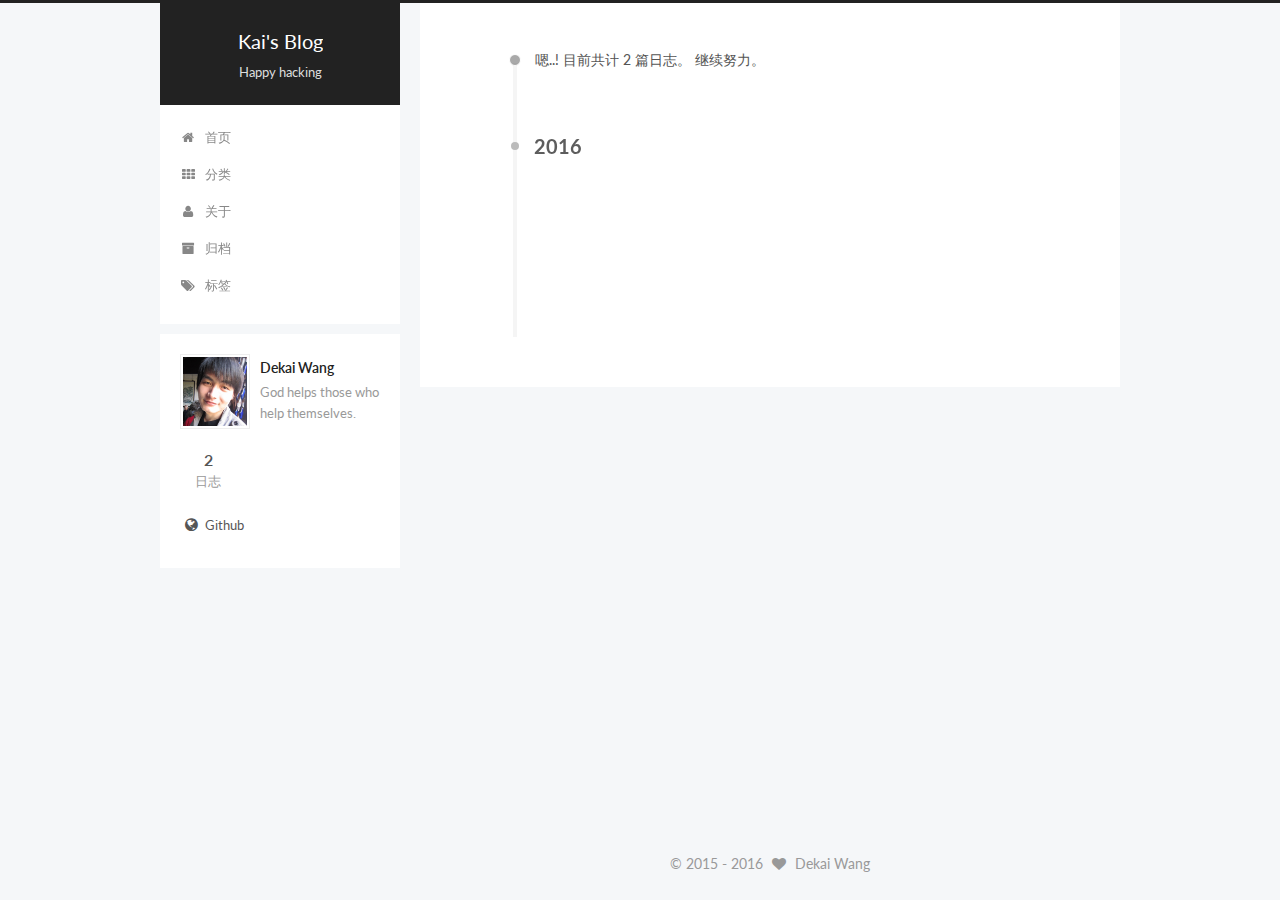
<file: archives/2016/05/index.html>
<!doctype html>



  


<html class="theme-next pisces use-motion">
<head>
  <meta charset="UTF-8"/>
<meta http-equiv="X-UA-Compatible" content="IE=edge,chrome=1" />
<meta name="viewport" content="width=device-width, initial-scale=1, maximum-scale=1"/>



<meta http-equiv="Cache-Control" content="no-transform" />
<meta http-equiv="Cache-Control" content="no-siteapp" />












  <link href="/vendors/fancybox/source/jquery.fancybox.css?v=2.1.5" rel="stylesheet" type="text/css"/>




  <link href="//fonts.googleapis.com/css?family=Lato:300,400,700,400italic&subset=latin,latin-ext" rel="stylesheet" type="text/css">



<link href="/vendors/font-awesome/css/font-awesome.min.css?v=4.4.0" rel="stylesheet" type="text/css" />

<link href="/css/main.css?v=0.5.0" rel="stylesheet" type="text/css" />


  <meta name="keywords" content="Hexo, NexT" />








  <link rel="shortcut icon" type="image/x-icon" href="/icon.ico?v=0.5.0" />






<meta name="description" content="God helps those who help themselves.">
<meta property="og:type" content="website">
<meta property="og:title" content="Kai's Blog">
<meta property="og:url" content="http://yoursite.com/archives/2016/05/index.html">
<meta property="og:site_name" content="Kai's Blog">
<meta property="og:description" content="God helps those who help themselves.">
<meta name="twitter:card" content="summary">
<meta name="twitter:title" content="Kai's Blog">
<meta name="twitter:description" content="God helps those who help themselves.">



<script type="text/javascript" id="hexo.configuration">
  var NexT = window.NexT || {};
  var CONFIG = {
    scheme: 'Pisces',
    sidebar: {"position":"left","display":"post"},
    fancybox: true,
    motion: true,
    duoshuo: {
      userId: 0,
      author: '博主'
    }
  };
</script>

  <title> 归档 | Kai's Blog </title>
</head>

<body itemscope itemtype="http://schema.org/WebPage" lang="zh-Hans">

  










  
  
    
  

  <div class="container one-collumn sidebar-position-left  page-archive  ">
    <div class="headband"></div>

    <header id="header" class="header" itemscope itemtype="http://schema.org/WPHeader">
      <div class="header-inner"><div class="site-meta ">
  

  <div class="custom-logo-site-title">
    <a href="/"  class="brand" rel="start">
      <span class="logo-line-before"><i></i></span>
      <span class="site-title">Kai's Blog</span>
      <span class="logo-line-after"><i></i></span>
    </a>
  </div>
  <p class="site-subtitle">Happy hacking</p>
</div>

<div class="site-nav-toggle">
  <button>
    <span class="btn-bar"></span>
    <span class="btn-bar"></span>
    <span class="btn-bar"></span>
  </button>
</div>

<nav class="site-nav">
  

  
    <ul id="menu" class="menu">
      
        
        <li class="menu-item menu-item-home">
          <a href="/" rel="section">
            
              <i class="menu-item-icon fa fa-home fa-fw"></i> <br />
            
            首页
          </a>
        </li>
      
        
        <li class="menu-item menu-item-categories">
          <a href="/categories" rel="section">
            
              <i class="menu-item-icon fa fa-th fa-fw"></i> <br />
            
            分类
          </a>
        </li>
      
        
        <li class="menu-item menu-item-about">
          <a href="/about" rel="section">
            
              <i class="menu-item-icon fa fa-user fa-fw"></i> <br />
            
            关于
          </a>
        </li>
      
        
        <li class="menu-item menu-item-archives">
          <a href="/archives" rel="section">
            
              <i class="menu-item-icon fa fa-archive fa-fw"></i> <br />
            
            归档
          </a>
        </li>
      
        
        <li class="menu-item menu-item-tags">
          <a href="/tags" rel="section">
            
              <i class="menu-item-icon fa fa-tags fa-fw"></i> <br />
            
            标签
          </a>
        </li>
      

      
    </ul>
  

  
</nav>

 </div>
    </header>

    <main id="main" class="main">
      <div class="main-inner">
        <div class="content-wrap">
          <div id="content" class="content">
            

  <section id="posts" class="posts-collapse">
    <span class="archive-move-on"></span>

    <span class="archive-page-counter">
      
      
      
        
      
      嗯..! 目前共计 2 篇日志。 继续努力。
    </span>

    

      
      
      

      
        
        <div class="collection-title">
          <h2 class="archive-year motion-element" id="archive-year-2016">2016</h2>
        </div>
      
      

      

  <article class="post post-type-normal" itemscope itemtype="http://schema.org/Article">
    <header class="post-header">

      <h1 class="post-title">
        
            <a class="post-title-link" href="/2016/05/03/shell命令/" itemprop="url">
              
                <span itemprop="name">shell命令</span>
              
            </a>
        
      </h1>

      <div class="post-meta">
        <time class="post-time" itemprop="dateCreated"
              datetime="2016-05-03T21:13:18+08:00"
              content="2016-05-03" >
          05-03
        </time>
      </div>

    </header>
  </article>



    

      
      
      

      
      

      

  <article class="post post-type-normal" itemscope itemtype="http://schema.org/Article">
    <header class="post-header">

      <h1 class="post-title">
        
            <a class="post-title-link" href="/2016/05/03/Markdown/" itemprop="url">
              
                <span itemprop="name">Markdown</span>
              
            </a>
        
      </h1>

      <div class="post-meta">
        <time class="post-time" itemprop="dateCreated"
              datetime="2016-05-03T15:55:50+08:00"
              content="2016-05-03" >
          05-03
        </time>
      </div>

    </header>
  </article>



    

  </section>

  



          </div>
          


          

        </div>
        
          
  
  <div class="sidebar-toggle">
    <div class="sidebar-toggle-line-wrap">
      <span class="sidebar-toggle-line sidebar-toggle-line-first"></span>
      <span class="sidebar-toggle-line sidebar-toggle-line-middle"></span>
      <span class="sidebar-toggle-line sidebar-toggle-line-last"></span>
    </div>
  </div>

  <aside id="sidebar" class="sidebar">
    <div class="sidebar-inner">

      

      

      <section class="site-overview sidebar-panel  sidebar-panel-active ">
        <div class="site-author motion-element" itemprop="author" itemscope itemtype="http://schema.org/Person">
          <img class="site-author-image" itemprop="image"
               src="/images/avatar.JPG"
               alt="Dekai Wang" />
          <p class="site-author-name" itemprop="name">Dekai Wang</p>
          <p class="site-description motion-element" itemprop="description">God helps those who help themselves.</p>
        </div>
        <nav class="site-state motion-element">
          <div class="site-state-item site-state-posts">
            <a href="/archives">
              <span class="site-state-item-count">2</span>
              <span class="site-state-item-name">日志</span>
            </a>
          </div>

          

          

        </nav>

        

        <div class="links-of-author motion-element">
          
            
              <span class="links-of-author-item">
                <a href="https://github.com/dekai-wang" target="_blank">
                  
                    <i class="fa fa-globe"></i> Github
                  
                </a>
              </span>
            
          
        </div>

        
        

        
        <div class="links-of-blogroll motion-element">
          
        </div>

      </section>

      

    </div>
  </aside>


        
      </div>
    </main>

    <footer id="footer" class="footer">
      <div class="footer-inner">
        <div class="copyright" >
  
  &copy;  2015 - 
  <span itemprop="copyrightYear">2016</span>
  <span class="with-love">
    <i class="fa fa-heart"></i>
  </span>
  <span class="author" itemprop="copyrightHolder">Dekai Wang</span>
</div>



      </div>
    </footer>

    <div class="back-to-top">
      <i class="fa fa-arrow-up"></i>
    </div>
  </div>

  


  




<script type="text/javascript">
  if (Object.prototype.toString.call(window.Promise) !== '[object Function]') {
    window.Promise = null;
  }
</script>


  <script type="text/javascript" src="/vendors/jquery/index.js?v=2.1.3"></script>

  <script type="text/javascript" src="/vendors/fastclick/lib/fastclick.min.js?v=1.0.6"></script>

  <script type="text/javascript" src="/vendors/jquery_lazyload/jquery.lazyload.js?v=1.9.7"></script>

  <script type="text/javascript" src="/vendors/velocity/velocity.min.js"></script>

  <script type="text/javascript" src="/vendors/velocity/velocity.ui.min.js"></script>

  <script type="text/javascript" src="/vendors/fancybox/source/jquery.fancybox.pack.js"></script>


  


  <script type="text/javascript" src="/js/src/utils.js?v=0.5.0"></script>

  <script type="text/javascript" src="/js/src/motion.js?v=0.5.0"></script>



  
  


  <script type="text/javascript" src="/js/src/affix.js?v=0.5.0"></script>

  <script type="text/javascript" src="/js/src/schemes/pisces.js?v=0.5.0"></script>



  
  
    <script type="text/javascript" id="motion.page.archive">
      $('.archive-year').velocity('transition.slideLeftIn');
    </script>
  


  


  <script type="text/javascript" src="/js/src/bootstrap.js?v=0.5.0"></script>



  



  



  
  
  

  


</body>
</html>
</file>
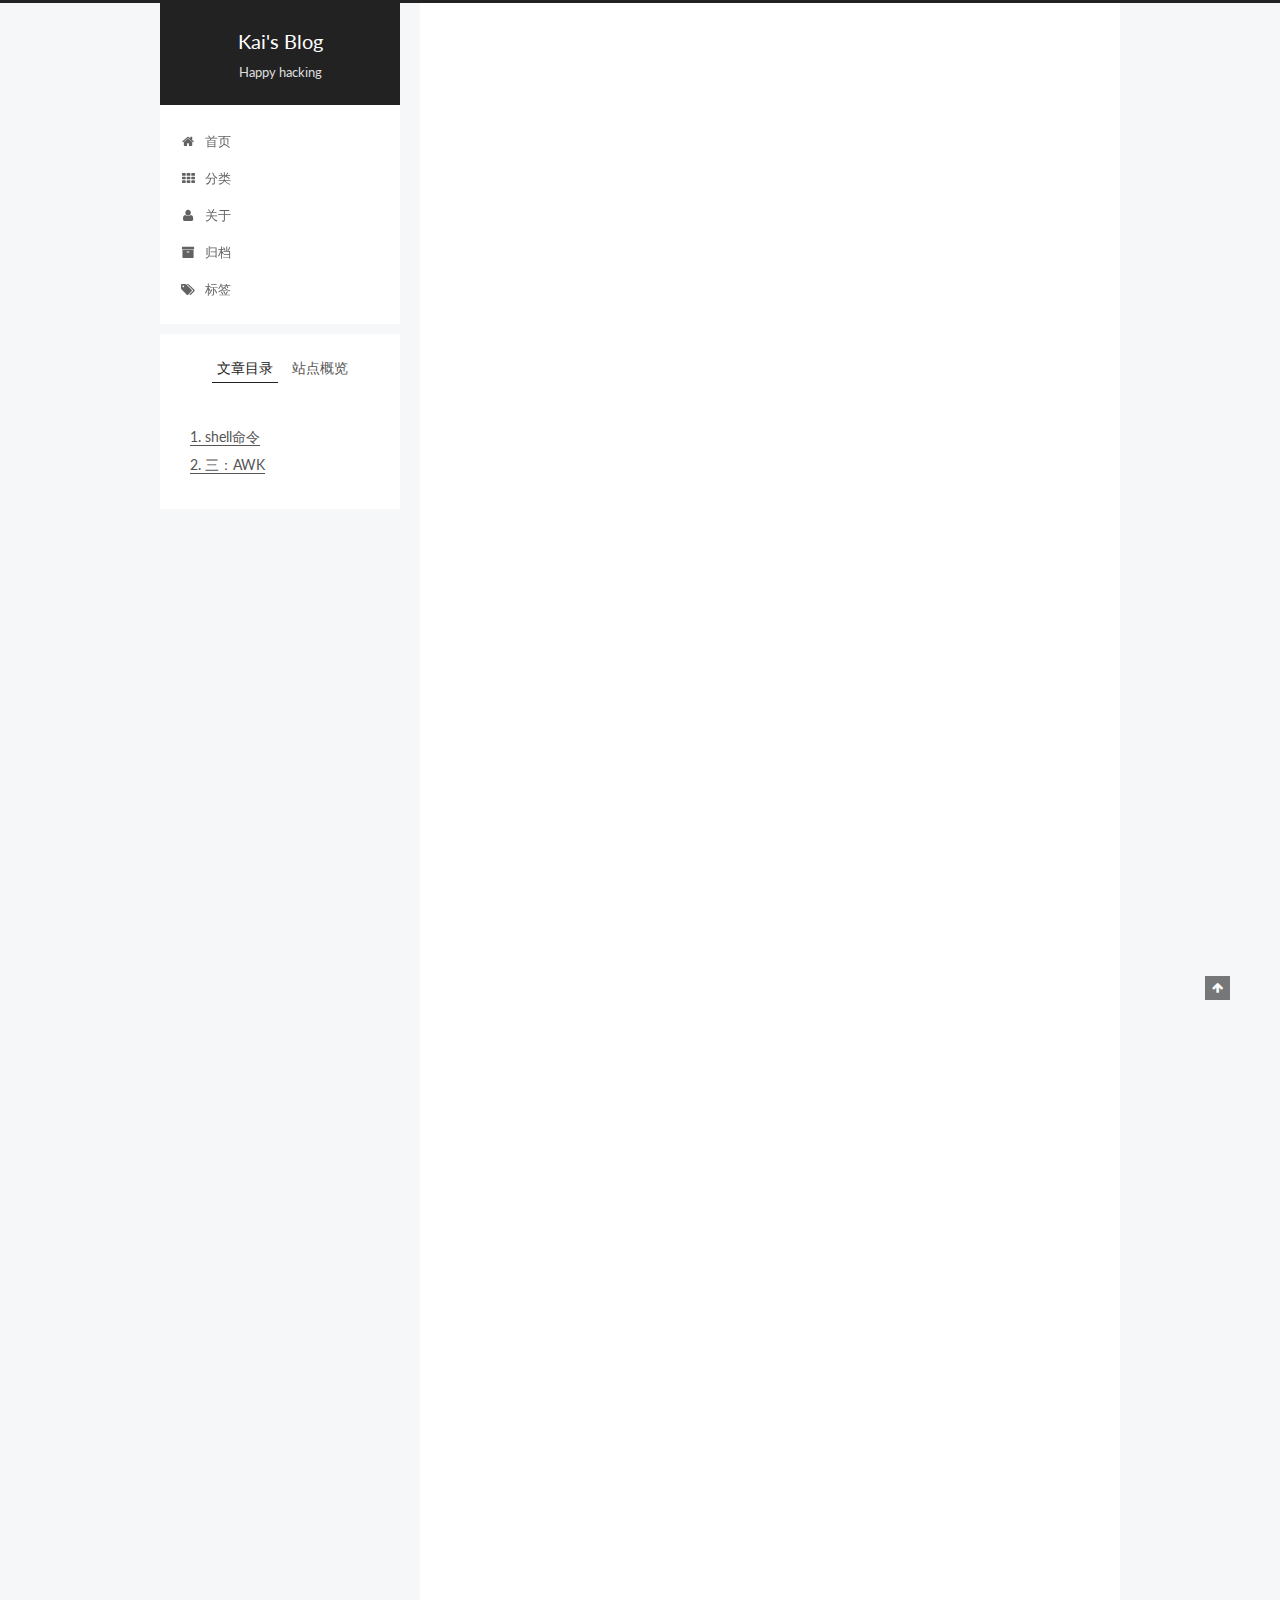
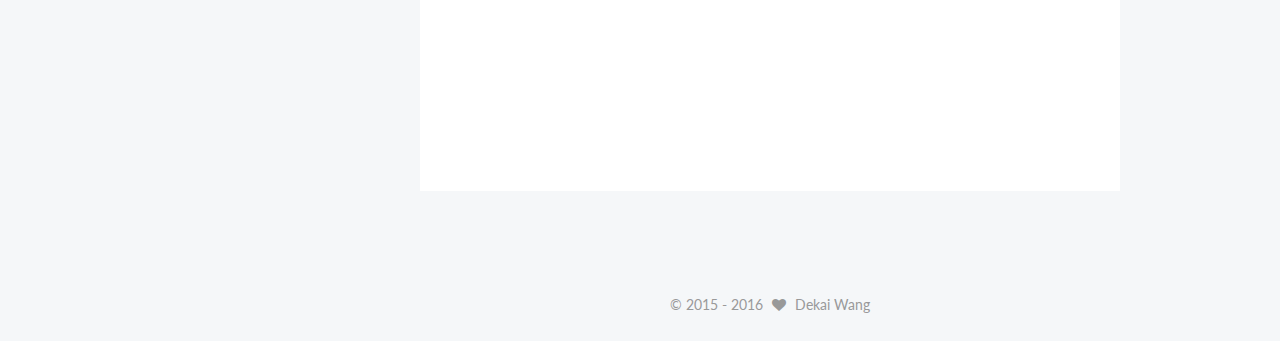
<file: 2016/05/03/shell命令/index.html>
<!doctype html>



  


<html class="theme-next pisces use-motion">
<head>
  <meta charset="UTF-8"/>
<meta http-equiv="X-UA-Compatible" content="IE=edge,chrome=1" />
<meta name="viewport" content="width=device-width, initial-scale=1, maximum-scale=1"/>



<meta http-equiv="Cache-Control" content="no-transform" />
<meta http-equiv="Cache-Control" content="no-siteapp" />












  <link href="/vendors/fancybox/source/jquery.fancybox.css?v=2.1.5" rel="stylesheet" type="text/css"/>




  <link href="//fonts.googleapis.com/css?family=Lato:300,400,700,400italic&subset=latin,latin-ext" rel="stylesheet" type="text/css">



<link href="/vendors/font-awesome/css/font-awesome.min.css?v=4.4.0" rel="stylesheet" type="text/css" />

<link href="/css/main.css?v=0.5.0" rel="stylesheet" type="text/css" />


  <meta name="keywords" content="Hexo, NexT" />








  <link rel="shortcut icon" type="image/x-icon" href="/icon.ico?v=0.5.0" />






<meta name="description" content="shell命令
整理了一些自己常用的命令

一：基本命令112#根据关键字模糊查找命令apropos word
二：网络1123456# 网络监控netstat# 查看启动了那些端口nmap localhost# 追踪数据包traceroute -q 4 baidu.com
三：AWK其中单引号中的被大括号括着的就是awk语句，注意：只能用单引号12345678910111213141516171">
<meta property="og:type" content="article">
<meta property="og:title" content="shell命令">
<meta property="og:url" content="http://yoursite.com/2016/05/03/shell命令/index.html">
<meta property="og:site_name" content="Kai's Blog">
<meta property="og:description" content="shell命令
整理了一些自己常用的命令

一：基本命令112#根据关键字模糊查找命令apropos word
二：网络1123456# 网络监控netstat# 查看启动了那些端口nmap localhost# 追踪数据包traceroute -q 4 baidu.com
三：AWK其中单引号中的被大括号括着的就是awk语句，注意：只能用单引号12345678910111213141516171">
<meta property="og:updated_time" content="2016-05-03T15:33:04.000Z">
<meta name="twitter:card" content="summary">
<meta name="twitter:title" content="shell命令">
<meta name="twitter:description" content="shell命令
整理了一些自己常用的命令

一：基本命令112#根据关键字模糊查找命令apropos word
二：网络1123456# 网络监控netstat# 查看启动了那些端口nmap localhost# 追踪数据包traceroute -q 4 baidu.com
三：AWK其中单引号中的被大括号括着的就是awk语句，注意：只能用单引号12345678910111213141516171">



<script type="text/javascript" id="hexo.configuration">
  var NexT = window.NexT || {};
  var CONFIG = {
    scheme: 'Pisces',
    sidebar: {"position":"left","display":"post"},
    fancybox: true,
    motion: true,
    duoshuo: {
      userId: 0,
      author: '博主'
    }
  };
</script>

  <title> shell命令 | Kai's Blog </title>
</head>

<body itemscope itemtype="http://schema.org/WebPage" lang="zh-Hans">

  










  
  
    
  

  <div class="container one-collumn sidebar-position-left page-post-detail ">
    <div class="headband"></div>

    <header id="header" class="header" itemscope itemtype="http://schema.org/WPHeader">
      <div class="header-inner"><div class="site-meta ">
  

  <div class="custom-logo-site-title">
    <a href="/"  class="brand" rel="start">
      <span class="logo-line-before"><i></i></span>
      <span class="site-title">Kai's Blog</span>
      <span class="logo-line-after"><i></i></span>
    </a>
  </div>
  <p class="site-subtitle">Happy hacking</p>
</div>

<div class="site-nav-toggle">
  <button>
    <span class="btn-bar"></span>
    <span class="btn-bar"></span>
    <span class="btn-bar"></span>
  </button>
</div>

<nav class="site-nav">
  

  
    <ul id="menu" class="menu">
      
        
        <li class="menu-item menu-item-home">
          <a href="/" rel="section">
            
              <i class="menu-item-icon fa fa-home fa-fw"></i> <br />
            
            首页
          </a>
        </li>
      
        
        <li class="menu-item menu-item-categories">
          <a href="/categories" rel="section">
            
              <i class="menu-item-icon fa fa-th fa-fw"></i> <br />
            
            分类
          </a>
        </li>
      
        
        <li class="menu-item menu-item-about">
          <a href="/about" rel="section">
            
              <i class="menu-item-icon fa fa-user fa-fw"></i> <br />
            
            关于
          </a>
        </li>
      
        
        <li class="menu-item menu-item-archives">
          <a href="/archives" rel="section">
            
              <i class="menu-item-icon fa fa-archive fa-fw"></i> <br />
            
            归档
          </a>
        </li>
      
        
        <li class="menu-item menu-item-tags">
          <a href="/tags" rel="section">
            
              <i class="menu-item-icon fa fa-tags fa-fw"></i> <br />
            
            标签
          </a>
        </li>
      

      
    </ul>
  

  
</nav>

 </div>
    </header>

    <main id="main" class="main">
      <div class="main-inner">
        <div class="content-wrap">
          <div id="content" class="content">
            

  <div id="posts" class="posts-expand">
    

  
  

  
  
  

  <article class="post post-type-normal " itemscope itemtype="http://schema.org/Article">

    
      <header class="post-header">

        
        
          <h1 class="post-title" itemprop="name headline">
            
            
              
                shell命令
              
            
          </h1>
        

        <div class="post-meta">
          <span class="post-time">
            <span class="post-meta-item-icon">
              <i class="fa fa-calendar-o"></i>
            </span>
            <span class="post-meta-item-text">发表于</span>
            <time itemprop="dateCreated" datetime="2016-05-03T21:13:18+08:00" content="2016-05-03">
              2016-05-03
            </time>
          </span>

          

          
            
          

          

          
          

        </div>
      </header>
    


    <div class="post-body" itemprop="articleBody">

      
      

      
        <h1 id="shell命令"><a href="#shell命令" class="headerlink" title="shell命令"></a>shell命令</h1><hr>
<p>整理了一些自己常用的命令</p>
<hr>
<h2 id="一：基本命令"><a href="#一：基本命令" class="headerlink" title="一：基本命令"></a>一：基本命令</h2><h3 id="1"><a href="#1" class="headerlink" title="1"></a>1</h3><figure class="highlight plain"><table><tr><td class="gutter"><pre><span class="line">1</span><br><span class="line">2</span><br></pre></td><td class="code"><pre><span class="line">#根据关键字模糊查找命令</span><br><span class="line">apropos word</span><br></pre></td></tr></table></figure>
<h2 id="二：网络"><a href="#二：网络" class="headerlink" title="二：网络"></a>二：网络</h2><h3 id="1-1"><a href="#1-1" class="headerlink" title="1"></a>1</h3><figure class="highlight plain"><table><tr><td class="gutter"><pre><span class="line">1</span><br><span class="line">2</span><br><span class="line">3</span><br><span class="line">4</span><br><span class="line">5</span><br><span class="line">6</span><br></pre></td><td class="code"><pre><span class="line"># 网络监控</span><br><span class="line">netstat</span><br><span class="line"># 查看启动了那些端口</span><br><span class="line">nmap localhost</span><br><span class="line"># 追踪数据包</span><br><span class="line">traceroute -q 4 baidu.com</span><br></pre></td></tr></table></figure>
<h1 id="三：AWK"><a href="#三：AWK" class="headerlink" title="三：AWK"></a>三：AWK</h1><h3 id="其中单引号中的被大括号括着的就是awk语句，注意：只能用单引号"><a href="#其中单引号中的被大括号括着的就是awk语句，注意：只能用单引号" class="headerlink" title="其中单引号中的被大括号括着的就是awk语句，注意：只能用单引号"></a>其中单引号中的被大括号括着的就是awk语句，注意：只能用单引号</h3><figure class="highlight plain"><table><tr><td class="gutter"><pre><span class="line">1</span><br><span class="line">2</span><br><span class="line">3</span><br><span class="line">4</span><br><span class="line">5</span><br><span class="line">6</span><br><span class="line">7</span><br><span class="line">8</span><br><span class="line">9</span><br><span class="line">10</span><br><span class="line">11</span><br><span class="line">12</span><br><span class="line">13</span><br><span class="line">14</span><br><span class="line">15</span><br><span class="line">16</span><br><span class="line">17</span><br><span class="line">18</span><br><span class="line">19</span><br><span class="line">20</span><br><span class="line">21</span><br><span class="line">22</span><br><span class="line">23</span><br><span class="line">24</span><br></pre></td><td class="code"><pre><span class="line"># 打印文件中的第一和第四列数据,</span><br><span class="line">awk &apos;&#123;print $1, $4&#125;&apos; file.txt</span><br><span class="line"></span><br><span class="line"># 格式化输出</span><br><span class="line">awk &apos;&#123;printf &quot;%-8s %8s\n&quot;, $1, $2&#125;&apos; file.txt</span><br><span class="line"></span><br><span class="line"># 过滤</span><br><span class="line">awk &apos;$2==1 &amp;&amp; $3==&quot;root&quot;&apos; file.txt</span><br><span class="line"></span><br><span class="line"># 运算符：!=, ==, &gt;, &lt;, &gt;=, &lt;=</span><br><span class="line">awk &apos;$2&gt;1 &#123;print $3&#125;&apos; file.txt</span><br><span class="line"></span><br><span class="line"># 内建变量：</span><br><span class="line">#   $0：当前记录</span><br><span class="line">#   $1~$n：当前记录的第N个字段，字段间由FS分隔</span><br><span class="line">#   NR：已读的记录数，行号。从1开始，多个文件，值会不断累加</span><br><span class="line">#   FNR：当前记录数，行号。从1开始，这个值是对应各个文件的</span><br><span class="line">#   NF：当前记录中的字段个数，列数。</span><br><span class="line">#   FS：输入字段分隔符，默认为空格或Tab</span><br><span class="line">#   RS：输入记录分隔符，默认为换行符</span><br><span class="line">#   OFS：输出字段分隔符，默认为空格</span><br><span class="line">#   ORS：输出记录分隔符，默认为换行符</span><br><span class="line">#   FILENAME：当前输入文件名字 </span><br><span class="line">awk &apos;$2==1 &amp;&amp; $3==&quot;root&quot; || NR==1 &apos; file.txt</span><br></pre></td></tr></table></figure>

      
    </div>

    <div>
      
        
      
    </div>

    <footer class="post-footer">
      

      
        <div class="post-nav">
          <div class="post-nav-next post-nav-item">
            
              <a href="/2016/05/03/Markdown/" rel="next" title="Markdown">
                <i class="fa fa-chevron-left"></i> Markdown
              </a>
            
          </div>

          <div class="post-nav-prev post-nav-item">
            
          </div>
        </div>
      

      
      
    </footer>
  </article>



    <div class="post-spread">
      
    </div>
  </div>


          </div>
          


          
  <div class="comments" id="comments">
    
  </div>


        </div>
        
          
  
  <div class="sidebar-toggle">
    <div class="sidebar-toggle-line-wrap">
      <span class="sidebar-toggle-line sidebar-toggle-line-first"></span>
      <span class="sidebar-toggle-line sidebar-toggle-line-middle"></span>
      <span class="sidebar-toggle-line sidebar-toggle-line-last"></span>
    </div>
  </div>

  <aside id="sidebar" class="sidebar">
    <div class="sidebar-inner">

      

      
        <ul class="sidebar-nav motion-element">
          <li class="sidebar-nav-toc sidebar-nav-active" data-target="post-toc-wrap" >
            文章目录
          </li>
          <li class="sidebar-nav-overview" data-target="site-overview">
            站点概览
          </li>
        </ul>
      

      <section class="site-overview sidebar-panel ">
        <div class="site-author motion-element" itemprop="author" itemscope itemtype="http://schema.org/Person">
          <img class="site-author-image" itemprop="image"
               src="/images/avatar.JPG"
               alt="Dekai Wang" />
          <p class="site-author-name" itemprop="name">Dekai Wang</p>
          <p class="site-description motion-element" itemprop="description">God helps those who help themselves.</p>
        </div>
        <nav class="site-state motion-element">
          <div class="site-state-item site-state-posts">
            <a href="/archives">
              <span class="site-state-item-count">2</span>
              <span class="site-state-item-name">日志</span>
            </a>
          </div>

          

          

        </nav>

        

        <div class="links-of-author motion-element">
          
            
              <span class="links-of-author-item">
                <a href="https://github.com/dekai-wang" target="_blank">
                  
                    <i class="fa fa-globe"></i> Github
                  
                </a>
              </span>
            
          
        </div>

        
        

        
        <div class="links-of-blogroll motion-element">
          
        </div>

      </section>

      
        <section class="post-toc-wrap motion-element sidebar-panel sidebar-panel-active">
          <div class="post-toc-indicator-top post-toc-indicator">
            <i class="fa fa-angle-double-up"></i>
          </div>
          <div class="post-toc">
            
              
            
            
              <div class="post-toc-content"><ol class="nav"><li class="nav-item nav-level-1"><a class="nav-link" href="#shell命令"><span class="nav-number">1.</span> <span class="nav-text">shell命令</span></a><ol class="nav-child"><li class="nav-item nav-level-2"><a class="nav-link" href="#一：基本命令"><span class="nav-number">1.1.</span> <span class="nav-text">一：基本命令</span></a><ol class="nav-child"><li class="nav-item nav-level-3"><a class="nav-link" href="#1"><span class="nav-number">1.1.1.</span> <span class="nav-text">1</span></a></li></ol></li><li class="nav-item nav-level-2"><a class="nav-link" href="#二：网络"><span class="nav-number">1.2.</span> <span class="nav-text">二：网络</span></a><ol class="nav-child"><li class="nav-item nav-level-3"><a class="nav-link" href="#1-1"><span class="nav-number">1.2.1.</span> <span class="nav-text">1</span></a></li></ol></li></ol></li><li class="nav-item nav-level-1"><a class="nav-link" href="#三：AWK"><span class="nav-number">2.</span> <span class="nav-text">三：AWK</span></a><ol class="nav-child"><li class="nav-item nav-level-3"><a class="nav-link" href="#其中单引号中的被大括号括着的就是awk语句，注意：只能用单引号"><span class="nav-number">2.0.1.</span> <span class="nav-text">其中单引号中的被大括号括着的就是awk语句，注意：只能用单引号</span></a></li></ol></li></ol></li></ol></div>
            
          </div>
          <div class="post-toc-indicator-bottom post-toc-indicator">
            <i class="fa fa-angle-double-down"></i>
          </div>
        </section>
      

    </div>
  </aside>


        
      </div>
    </main>

    <footer id="footer" class="footer">
      <div class="footer-inner">
        <div class="copyright" >
  
  &copy;  2015 - 
  <span itemprop="copyrightYear">2016</span>
  <span class="with-love">
    <i class="fa fa-heart"></i>
  </span>
  <span class="author" itemprop="copyrightHolder">Dekai Wang</span>
</div>



      </div>
    </footer>

    <div class="back-to-top">
      <i class="fa fa-arrow-up"></i>
    </div>
  </div>

  


  




<script type="text/javascript">
  if (Object.prototype.toString.call(window.Promise) !== '[object Function]') {
    window.Promise = null;
  }
</script>


  <script type="text/javascript" src="/vendors/jquery/index.js?v=2.1.3"></script>

  <script type="text/javascript" src="/vendors/fastclick/lib/fastclick.min.js?v=1.0.6"></script>

  <script type="text/javascript" src="/vendors/jquery_lazyload/jquery.lazyload.js?v=1.9.7"></script>

  <script type="text/javascript" src="/vendors/velocity/velocity.min.js"></script>

  <script type="text/javascript" src="/vendors/velocity/velocity.ui.min.js"></script>

  <script type="text/javascript" src="/vendors/fancybox/source/jquery.fancybox.pack.js"></script>


  


  <script type="text/javascript" src="/js/src/utils.js?v=0.5.0"></script>

  <script type="text/javascript" src="/js/src/motion.js?v=0.5.0"></script>



  
  


  <script type="text/javascript" src="/js/src/affix.js?v=0.5.0"></script>

  <script type="text/javascript" src="/js/src/schemes/pisces.js?v=0.5.0"></script>



  
  
<script type="text/javascript" src="/js/src/scrollspy.js?v=0.5.0"></script>

<script type="text/javascript" id="sidebar.toc.highlight">
  $(document).ready(function () {
    var tocSelector = '.post-toc';
    var $tocSelector = $(tocSelector);
    var activeCurrentSelector = '.active-current';

    $tocSelector
      .on('activate.bs.scrollspy', function () {
        var $currentActiveElement = $(tocSelector + ' .active').last();

        removeCurrentActiveClass();
        $currentActiveElement.addClass('active-current');

        $tocSelector[0].scrollTop = $currentActiveElement.position().top;
      })
      .on('clear.bs.scrollspy', function () {
        removeCurrentActiveClass();
      });

    function removeCurrentActiveClass () {
      $(tocSelector + ' ' + activeCurrentSelector)
        .removeClass(activeCurrentSelector.substring(1));
    }

    function processTOC () {
      getTOCMaxHeight();
      toggleTOCOverflowIndicators();
    }

    function getTOCMaxHeight () {
      var height = $('.sidebar').height() -
                   $tocSelector.position().top -
                   $('.post-toc-indicator-bottom').height();

      $tocSelector.css('height', height);

      return height;
    }

    function toggleTOCOverflowIndicators () {
      tocOverflowIndicator(
        '.post-toc-indicator-top',
        $tocSelector.scrollTop() > 0 ? 'show' : 'hide'
      );

      tocOverflowIndicator(
        '.post-toc-indicator-bottom',
        $tocSelector.scrollTop() >= $tocSelector.find('ol').height() - $tocSelector.height() ? 'hide' : 'show'
      )
    }

    $(document).on('sidebar.motion.complete', function () {
      processTOC();
    });

    $('body').scrollspy({ target: tocSelector });
    $(window).on('resize', function () {
      if ( $('.sidebar').hasClass('sidebar-active') ) {
        processTOC();
      }
    });

    onScroll($tocSelector);

    function onScroll (element) {
      element.on('mousewheel DOMMouseScroll', function (event) {
          var oe = event.originalEvent;
          var delta = oe.wheelDelta || -oe.detail;

          this.scrollTop += ( delta < 0 ? 1 : -1 ) * 30;
          event.preventDefault();

          toggleTOCOverflowIndicators();
      });
    }

    function tocOverflowIndicator (indicator, action) {
      var $indicator = $(indicator);
      var opacity = action === 'show' ? 1 : 0;
      $indicator.velocity ?
        $indicator.velocity('stop').velocity({
          opacity: opacity
        }, { duration: 100 }) :
        $indicator.stop().animate({
          opacity: opacity
        }, 100);
    }

  });
</script>

<script type="text/javascript" id="sidebar.nav">
  $(document).ready(function () {
    var html = $('html');
    var TAB_ANIMATE_DURATION = 200;
    var hasVelocity = $.isFunction(html.velocity);

    $('.sidebar-nav li').on('click', function () {
      var item = $(this);
      var activeTabClassName = 'sidebar-nav-active';
      var activePanelClassName = 'sidebar-panel-active';
      if (item.hasClass(activeTabClassName)) {
        return;
      }

      var currentTarget = $('.' + activePanelClassName);
      var target = $('.' + item.data('target'));

      hasVelocity ?
        currentTarget.velocity('transition.slideUpOut', TAB_ANIMATE_DURATION, function () {
          target
            .velocity('stop')
            .velocity('transition.slideDownIn', TAB_ANIMATE_DURATION)
            .addClass(activePanelClassName);
        }) :
        currentTarget.animate({ opacity: 0 }, TAB_ANIMATE_DURATION, function () {
          currentTarget.hide();
          target
            .stop()
            .css({'opacity': 0, 'display': 'block'})
            .animate({ opacity: 1 }, TAB_ANIMATE_DURATION, function () {
              currentTarget.removeClass(activePanelClassName);
              target.addClass(activePanelClassName);
            });
        });

      item.siblings().removeClass(activeTabClassName);
      item.addClass(activeTabClassName);
    });

    $('.post-toc a').on('click', function (e) {
      e.preventDefault();
      var targetSelector = NexT.utils.escapeSelector(this.getAttribute('href'));
      var offset = $(targetSelector).offset().top;
      hasVelocity ?
        html.velocity('stop').velocity('scroll', {
          offset: offset  + 'px',
          mobileHA: false
        }) :
        $('html, body').stop().animate({
          scrollTop: offset
        }, 500);
    });

    // Expand sidebar on post detail page by default, when post has a toc.
    NexT.motion.middleWares.sidebar = function () {
      var $tocContent = $('.post-toc-content');

      if (CONFIG.sidebar.display === 'post' || CONFIG.sidebar.display === 'always') {
        if ($tocContent.length > 0 && $tocContent.html().trim().length > 0) {
          NexT.utils.displaySidebar();
        }
      }
    };
  });
</script>



  


  <script type="text/javascript" src="/js/src/bootstrap.js?v=0.5.0"></script>



  



  



  
  
  

  


</body>
</html>
</file>
<file: css/main.css>
/* normalize.css v3.0.2 | MIT License | git.io/normalize */
html {
  font-family: sans-serif; /* 1 */
  -ms-text-size-adjust: 100%; /* 2 */
  -webkit-text-size-adjust: 100%; /* 2 */
}
body {
  margin: 0;
}
article,
aside,
details,
figcaption,
figure,
footer,
header,
hgroup,
main,
menu,
nav,
section,
summary {
  display: block;
}
audio,
canvas,
progress,
video {
  display: inline-block; /* 1 */
  vertical-align: baseline; /* 2 */
}
audio:not([controls]) {
  display: none;
  height: 0;
}
[hidden],
template {
  display: none;
}
a {
  background-color: transparent;
}
a:active,
a:hover {
  outline: 0;
}
abbr[title] {
  border-bottom: 1px dotted;
}
b,
strong {
  font-weight: bold;
}
dfn {
  font-style: italic;
}
h1 {
  font-size: 2em;
  margin: 0.67em 0;
}
mark {
  background: #ff0;
  color: #000;
}
small {
  font-size: 80%;
}
sub,
sup {
  font-size: 75%;
  line-height: 0;
  position: relative;
  vertical-align: baseline;
}
sup {
  top: -0.5em;
}
sub {
  bottom: -0.25em;
}
img {
  border: 0;
}
svg:not(:root) {
  overflow: hidden;
}
figure {
  margin: 1em 40px;
}
hr {
  -moz-box-sizing: content-box;
  box-sizing: content-box;
  height: 0;
}
pre {
  overflow: auto;
}
code,
kbd,
pre,
samp {
  font-family: monospace, monospace;
  font-size: 1em;
}
button,
input,
optgroup,
select,
textarea {
  color: inherit; /* 1 */
  font: inherit; /* 2 */
  margin: 0; /* 3 */
}
button {
  overflow: visible;
}
button,
select {
  text-transform: none;
}
button,
html input[type="button"],
input[type="reset"],
input[type="submit"] {
  -webkit-appearance: button; /* 2 */
  cursor: pointer; /* 3 */
}
button[disabled],
html input[disabled] {
  cursor: default;
}
button::-moz-focus-inner,
input::-moz-focus-inner {
  border: 0;
  padding: 0;
}
input {
  line-height: normal;
}
input[type="checkbox"],
input[type="radio"] {
  box-sizing: border-box; /* 1 */
  padding: 0; /* 2 */
}
input[type="number"]::-webkit-inner-spin-button,
input[type="number"]::-webkit-outer-spin-button {
  height: auto;
}
input[type="search"] {
  -webkit-appearance: textfield; /* 1 */
  -moz-box-sizing: content-box;
  -webkit-box-sizing: content-box; /* 2 */
  box-sizing: content-box;
}
input[type="search"]::-webkit-search-cancel-button,
input[type="search"]::-webkit-search-decoration {
  -webkit-appearance: none;
}
fieldset {
  border: 1px solid #c0c0c0;
  margin: 0 2px;
  padding: 0.35em 0.625em 0.75em;
}
legend {
  border: 0; /* 1 */
  padding: 0; /* 2 */
}
textarea {
  overflow: auto;
}
optgroup {
  font-weight: bold;
}
table {
  border-collapse: collapse;
  border-spacing: 0;
}
td,
th {
  padding: 0;
}
::selection {
  background: #262a30;
  color: #fff;
}
body {
  position: relative;
  font-family: Lato, "PingFang SC", "Microsoft YaHei", sans-serif;
  font-size: 14px;
  line-height: 2;
  color: #555;
  background: #fff;
}
@media (max-width: 767px) {
  body {
    padding-right: 0 !important;
  }
}
@media (min-width: 768px) and (max-width: 991px) {
  body {
    padding-right: 0 !important;
  }
}
@media (min-width: 1600px) {
  body {
    font-size: 16px;
  }
}
h1,
h2,
h3,
h4,
h5,
h6 {
  margin: 0;
  padding: 0;
  font-weight: bold;
  line-height: 1.5;
  font-family: Lato, "PingFang SC", "Microsoft YaHei", sans-serif;
}
h2,
h3,
h4,
h5,
h6 {
  margin: 20px 0 15px;
}
h1 {
  font-size: 22px;
}
@media (max-width: 767px) {
  h1 {
    font-size: 18px;
  }
}
h2 {
  font-size: 20px;
}
@media (max-width: 767px) {
  h2 {
    font-size: 16px;
  }
}
h3 {
  font-size: 18px;
}
@media (max-width: 767px) {
  h3 {
    font-size: 14px;
  }
}
h4 {
  font-size: 16px;
}
@media (max-width: 767px) {
  h4 {
    font-size: 12px;
  }
}
h5 {
  font-size: 14px;
}
@media (max-width: 767px) {
  h5 {
    font-size: 10px;
  }
}
h6 {
  font-size: 12px;
}
@media (max-width: 767px) {
  h6 {
    font-size: 8px;
  }
}
p {
  margin: 0 0 25px 0;
}
a {
  color: #555;
  text-decoration: none;
  border-bottom: 1px solid #999;
  word-wrap: break-word;
}
a:hover {
  color: #222;
  border-bottom-color: #222;
}
ul {
  list-style: none;
}
blockquote {
  margin: 0;
  padding: 0;
}
img {
  display: block;
  margin: auto;
  max-width: 100%;
  height: auto;
}
hr {
  margin: 40px 0;
  height: 3px;
  border: none;
  background-color: #ddd;
  background-image: repeating-linear-gradient(-45deg, #fff, #fff 4px, transparent 4px, transparent 8px);
}
blockquote {
  padding: 0 15px;
  color: #666;
  border-left: 4px solid #ddd;
}
blockquote cite::before {
  content: "-";
  padding: 0 5px;
}
dt {
  font-weight: 700;
}
dd {
  margin: 0;
  padding: 0;
}
.text-left {
  text-align: left;
}
.text-center {
  text-align: center;
}
.text-right {
  text-align: right;
}
.text-justify {
  text-align: justify;
}
.text-nowrap {
  white-space: nowrap;
}
.text-lowercase {
  text-transform: lowercase;
}
.text-uppercase {
  text-transform: uppercase;
}
.text-capitalize {
  text-transform: capitalize;
}
.center-block {
  display: block;
  margin-left: auto;
  margin-right: auto;
}
.clearfix:before,
.clearfix:after {
  content: " ";
  display: table;
}
.clearfix:after {
  clear: both;
}
.pullquote {
  width: 45%;
}
.pullquote.left {
  float: left;
  margin-left: 5px;
  margin-right: 10px;
}
.pullquote.right {
  float: right;
  margin-left: 10px;
  margin-right: 5px;
}
.highlight table,
.gist table {
  width: auto;
}
.highlight table td,
.gist table td {
  border: none;
}
.highlight a,
.gist a {
  color: #222 !important;
  text-decoration: none !important;
}
.affix.affix.affix {
  position: fixed;
}
.translation {
  margin-top: -20px;
  font-size: 14px;
  color: #999;
}
.use-motion .motion-element {
  opacity: 0;
}
#local-search-input {
  padding: 3px;
  border: none;
  text-indent: 14px;
  border-radius: 0;
  width: 140px;
  outline: none;
  border-bottom: 1px solid #999;
  background: inherit;
  opacity: 0.5;
}
#local-search-input:focus {
  opacity: 1;
}
.search-icon {
  position: absolute;
  top: 9px;
}
table {
  margin: 20px 0;
  width: 100%;
  border-collapse: collapse;
  border-spacing: 0;
  border: 1px solid #ddd;
  font-size: 14px;
  table-layout: fixed;
  word-wrap: break-word;
}
table>tbody>tr:nth-of-type(odd) {
  background-color: #f9f9f9;
}
table>tbody>tr:hover {
  background-color: #f5f5f5;
}
caption,
th,
td {
  padding: 8px;
  text-align: left;
  vertical-align: middle;
  font-weight: normal;
}
th,
td {
  border-bottom: 3px solid #ddd;
  border-right: 1px solid #eee;
}
th {
  padding-bottom: 10px;
  font-weight: 700;
}
td {
  border-bottom-width: 1px;
}
html,
body {
  height: 100%;
}
.container {
  position: relative;
  min-height: 100%;
}
.header-inner {
  margin: 0 auto;
  padding: 100px 0 70px;
  width: 700px;
}
@media (min-width: 1600px) {
  .container .header-inner {
    width: 900px;
  }
}
.main {
  padding-bottom: 150px;
}
.main-inner {
  margin: 0 auto;
  width: 700px;
}
@media (min-width: 1600px) {
  .container .main-inner {
    width: 900px;
  }
}
.footer {
  position: absolute;
  left: 0;
  bottom: 0;
  width: 100%;
  min-height: 50px;
}
.footer-inner {
  box-sizing: border-box;
  margin: 20px auto;
  width: 700px;
}
@media (min-width: 1600px) {
  .container .footer-inner {
    width: 900px;
  }
}
pre,
.highlight {
  background: #f7f7f7;
  margin: 20px 0;
  padding: 15px;
  overflow: auto;
  font-size: 13px;
  color: #4d4d4c;
  line-height: 1.6;
}
.highlight .gutter pre {
  color: #666;
}
pre,
code {
  font-family: "Input Mono", "PT Mono", Consolas, Monaco, Menlo, monospace;
}
code {
  word-break: break-all;
  background: #eee;
  text-shadow: 0 1px #fff;
  padding: 0 0.3em;
}
pre code {
  background: none;
  text-shadow: none;
  padding: 0;
}
.highlight pre {
  border: none;
  margin: 0;
  padding: 1px;
}
.highlight table {
  margin: 0;
  width: auto;
  border: none;
}
.highlight td {
  border: none;
  padding: 0;
}
.highlight figcaption {
  font-size: 0.85em;
  color: #8e908c;
  line-height: 1em;
  margin-bottom: 1em;
}
.highlight figcaption:before,
.highlight figcaption:after {
  content: " ";
  display: table;
}
.highlight figcaption:after {
  clear: both;
}
.highlight figcaption a {
  float: right;
}
.highlight .gutter pre {
  text-align: right;
  padding-right: 20px;
}
.highlight .line {
  height: 20px;
}
pre .comment {
  color: #8e908c;
}
pre .variable,
pre .attribute,
pre .tag,
pre .regexp,
pre .ruby .constant,
pre .xml .tag .title,
pre .xml .pi,
pre .xml .doctype,
pre .html .doctype,
pre .css .id,
pre .css .class,
pre .css .pseudo {
  color: #c82829;
}
pre .number,
pre .preprocessor,
pre .built_in,
pre .literal,
pre .params,
pre .constant,
pre .command {
  color: #f5871f;
}
pre .ruby .class .title,
pre .css .rules .attribute {
  color: #718c00;
}
pre .string,
pre .value,
pre .inheritance,
pre .header,
pre .ruby .symbol,
pre .xml .cdata,
pre .special,
pre .number,
pre .formula {
  color: #718c00;
}
pre .title,
pre .css .hexcolor {
  color: #3e999f;
}
pre .function,
pre .python .decorator,
pre .python .title,
pre .ruby .function .title,
pre .ruby .title .keyword,
pre .perl .sub,
pre .javascript .title,
pre .coffeescript .title {
  color: #4271ae;
}
pre .keyword,
pre .javascript .function {
  color: #8959a8;
}
.full-image.full-image.full-image {
  border: none;
  max-width: 100%;
  width: auto;
  margin: 20px auto;
}
@media (min-width: 992px) {
  .full-image.full-image.full-image {
    max-width: none;
    width: 126%;
    margin: 0 -13%;
  }
}
.blockquote-center,
.page-home .post-type-quote blockquote,
.page-post-detail .post-type-quote blockquote {
  position: relative;
  margin: 40px 0;
  padding: 0;
  border-left: none;
  text-align: center;
}
.blockquote-center::before,
.page-home .post-type-quote blockquote::before,
.page-post-detail .post-type-quote blockquote::before,
.blockquote-center::after,
.page-home .post-type-quote blockquote::after,
.page-post-detail .post-type-quote blockquote::after {
  position: absolute;
  content: ' ';
  display: block;
  width: 100%;
  height: 24px;
  opacity: 0.2;
  background-repeat: no-repeat;
  background-position: 0 -6px;
  background-size: 22px 22px;
}
.blockquote-center::before,
.page-home .post-type-quote blockquote::before,
.page-post-detail .post-type-quote blockquote::before {
  top: -20px;
  background-image: url("../images/quote-l.svg");
  border-top: 1px solid #ccc;
}
.blockquote-center::after,
.page-home .post-type-quote blockquote::after,
.page-post-detail .post-type-quote blockquote::after {
  bottom: -20px;
  background-image: url("../images/quote-r.svg");
  border-bottom: 1px solid #ccc;
  background-position: 100% 8px;
}
.blockquote-center p,
.page-home .post-type-quote blockquote p,
.page-post-detail .post-type-quote blockquote p,
.blockquote-center div,
.page-home .post-type-quote blockquote div,
.page-post-detail .post-type-quote blockquote div {
  text-align: center;
}
.post .post-body .group-picture img {
  box-sizing: border-box;
  padding: 0 3px;
  border: none;
}
.post .group-picture-row {
  overflow: hidden;
  margin-top: 6px;
}
.post .group-picture-row:first-child {
  margin-top: 0;
}
.post .group-picture-column {
  float: left;
}
.page-post-detail .post-body .group-picture-column {
  float: none;
  margin-top: 10px;
  width: auto !important;
}
.page-post-detail .post-body .group-picture-column img {
  margin: 0 auto;
}
.page-archive .group-picture-container {
  overflow: hidden;
}
.page-archive .group-picture-row {
  float: left;
}
.page-archive .group-picture-row:first-child {
  margin-top: 6px;
}
.page-archive .group-picture-column {
  max-width: 150px;
  max-height: 150px;
}
.btn {
  display: inline-block;
  padding: 0 20px;
  font-size: 14px;
  color: #fff;
  background: #222;
  border: 2px solid #555;
  text-decoration: none;
  border-radius: 0;
  transition-property: background-color;
  transition-duration: 0.2s;
  transition-timing-function: ease-in-out;
  transition-delay: 0s;
}
.btn:hover,
.post-more-link .btn:hover {
  border-color: #222;
  color: #fff;
  background: #222;
}
.btn-bar {
  display: block;
  width: 22px;
  height: 2px;
  background: #555;
  border-radius: 1px;
}
.btn-bar+.btn-bar {
  margin-top: 4px;
}
.pagination {
  margin: 120px 0 40px;
  text-align: center;
  border-top: 1px solid #eee;
}
.page-number-basic,
.pagination .prev,
.pagination .next,
.pagination .page-number,
.pagination .space {
  display: inline-block;
  position: relative;
  top: -1px;
  margin: 0 10px;
  padding: 0 10px;
  line-height: 30px;
}
@media (max-width: 767px) {
  .page-number-basic,
  .pagination .prev,
  .pagination .next,
  .pagination .page-number,
  .pagination .space {
    margin: 0 5px;
  }
}
.pagination .prev,
.pagination .next,
.pagination .page-number {
  border-bottom: 0;
  border-top: 1px solid #eee;
  transition-property: border-color;
  transition-duration: 0.2s;
  transition-timing-function: ease-in-out;
  transition-delay: 0s;
}
.pagination .prev:hover,
.pagination .next:hover,
.pagination .page-number:hover {
  border-top-color: #222;
}
.pagination .space {
  padding: 0;
  margin: 0;
}
.pagination .prev {
  margin-left: 0;
}
.pagination .next {
  margin-right: 0;
}
.pagination .page-number.current {
  color: #fff;
  background: #ccc;
  border-top-color: #ccc;
}
@media (max-width: 767px) {
  .pagination {
    border-top: none;
  }
  .pagination .prev,
  .pagination .next,
  .pagination .page-number {
    margin-bottom: 10px;
    border-top: 0;
    border-bottom: 1px solid #eee;
  }
  .pagination .prev:hover,
  .pagination .next:hover,
  .pagination .page-number:hover {
    border-bottom-color: #222;
  }
}
.comments {
  margin: 60px 20px 0;
}
.tag-cloud {
  text-align: center;
}
.tag-cloud a {
  display: inline-block;
  margin: 10px;
}
.back-to-top {
  box-sizing: border-box;
  position: fixed;
  bottom: -100px;
  right: 50px;
  z-index: 1050;
  padding: 0 6px;
  width: 25px;
  background: #222;
  font-size: 12px;
  opacity: 0.6;
  color: #fff;
  cursor: pointer;
  text-align: center;
  -webkit-transform: translateZ(0);
  transition-property: bottom;
  transition-duration: 0.2s;
  transition-timing-function: ease-in-out;
  transition-delay: 0s;
}
@media (max-width: 767px) {
  .back-to-top {
    display: none;
  }
}
@media (min-width: 768px) and (max-width: 991px) {
  .back-to-top {
    display: none;
  }
}
.back-to-top.back-to-top-on {
  bottom: 40px;
}
.header {
  background: #fff;
}
.header-inner {
  position: relative;
}
.headband {
  height: 3px;
  background: #222;
}
.site-meta {
  margin: 0;
  text-align: center;
}
@media (max-width: 767px) {
  .site-meta {
    text-align: center;
  }
}
.brand {
  position: relative;
  display: inline-block;
  padding: 0 40px;
  color: #fff;
  background: #222;
  border-bottom: none;
  font-family: Lato, "PingFang SC", "Microsoft YaHei", sans-serif;
}
.brand:hover {
  color: #fff;
}
.logo {
  display: inline-block;
  margin-right: 5px;
  line-height: 36px;
  vertical-align: top;
}
.site-title {
  display: inline-block;
  vertical-align: top;
  line-height: 36px;
  font-size: 20px;
  font-weight: normal;
}
.site-subtitle {
  margin-top: 10px;
  font-size: 13px;
  color: #ddd;
}
.use-motion .brand {
  opacity: 0;
}
.use-motion .logo,
.use-motion .site-title,
.use-motion .site-subtitle {
  opacity: 0;
  position: relative;
  top: -10px;
}
.site-nav-toggle {
  display: none;
  position: absolute;
  top: 10px;
  left: 10px;
}
@media (max-width: 767px) {
  .site-nav-toggle {
    display: block;
  }
}
.site-nav-toggle button {
  margin-top: 2px;
  padding: 9px 10px;
  background: transparent;
  border: none;
}
@media (max-width: 767px) {
  .site-nav {
    display: none;
    margin: 0 -10px;
    padding: 0 10px;
    clear: both;
    border-top: 1px solid #ddd;
  }
}
@media (min-width: 768px) and (max-width: 991px) {
  .site-nav {
    display: block !important;
  }
}
@media (min-width: 992px) {
  .site-nav {
    display: block !important;
  }
}
.menu {
  margin-top: 20px;
  padding-left: 0;
  text-align: center;
}
.menu .menu-item {
  display: inline-block;
  margin: 0 10px;
}
@media screen and (max-width: 767px) {
  .menu .menu-item {
    margin-top: 10px;
  }
}
.menu .menu-item a {
  display: block;
  font-size: 13px;
  text-transform: capitalize;
  line-height: inherit;
  border-bottom: 1px solid transparent;
  transition-property: border-color;
  transition-duration: 0.2s;
  transition-timing-function: ease-in-out;
  transition-delay: 0s;
}
.menu .menu-item a:hover,
.menu-item-active a {
  border-bottom-color: #222;
}
.menu .menu-item .fa {
  margin-right: 5px;
}
.use-motion .menu-item {
  opacity: 0;
}
@media (max-width: 767px) {
  .post-body {
    word-break: break-all;
  }
}
.post-body .fancybox img {
  display: block !important;
  margin: 0 auto;
  cursor: pointer;
  cursor: zoom-in;
  cursor: -webkit-zoom-in;
}
.post-body .image-caption,
.post-body .figure .caption {
  margin: 10px auto 15px;
  text-align: center;
  font-size: 14px;
  color: #999;
  font-weight: bold;
  line-height: 1;
}
.post-sticky-flag {
  display: inline-block;
  font-size: 16px;
  -ms-transform: rotate(30deg);
  transform: rotate(30deg);
}
.posts-expand {
  padding-top: 40px;
}
@media (max-width: 767px) {
  .posts-expand {
    margin: 0 20px;
  }
  .post-body pre,
  .post-body .highlight {
    padding: 10px;
  }
  .post-body pre .gutter pre,
  .post-body .highlight .gutter pre {
    padding-right: 10px;
  }
}
@media (min-width: 992px) {
  .posts-expand .post-body {
    text-align: justify;
  }
}
.posts-expand .post-body h2,
.posts-expand .post-body h3,
.posts-expand .post-body h4,
.posts-expand .post-body h5,
.posts-expand .post-body h6 {
  padding-top: 10px;
}
.posts-expand .post-body h2 .header-anchor,
.posts-expand .post-body h3 .header-anchor,
.posts-expand .post-body h4 .header-anchor,
.posts-expand .post-body h5 .header-anchor,
.posts-expand .post-body h6 .header-anchor {
  float: right;
  margin-left: 10px;
  color: #ccc;
  border-bottom-style: none;
  visibility: hidden;
}
.posts-expand .post-body h2 .header-anchor:hover,
.posts-expand .post-body h3 .header-anchor:hover,
.posts-expand .post-body h4 .header-anchor:hover,
.posts-expand .post-body h5 .header-anchor:hover,
.posts-expand .post-body h6 .header-anchor:hover {
  color: inherit;
}
.posts-expand .post-body h2:hover .header-anchor,
.posts-expand .post-body h3:hover .header-anchor,
.posts-expand .post-body h4:hover .header-anchor,
.posts-expand .post-body h5:hover .header-anchor,
.posts-expand .post-body h6:hover .header-anchor {
  visibility: visible;
}
.posts-expand .post-body ul li {
  list-style: circle;
}
.posts-expand .post-body img {
  box-sizing: border-box;
  margin: auto;
  padding: 3px;
  border: 1px solid #ddd;
}
.posts-expand .fancybox img {
  margin: 0 auto;
}
@media (max-width: 767px) {
  .posts-collapse {
    margin: 0 20px;
  }
  .posts-collapse .post-title,
  .posts-collapse .post-meta {
    display: block;
    width: auto;
    text-align: left;
  }
}
.posts-collapse {
  margin-left: 55px;
}
@media (max-width: 767px) {
  .posts-collapse {
    margin: 0 20px;
  }
}
.posts-collapse .collection-title {
  position: relative;
  margin: 60px 0;
}
.posts-collapse .collection-title h2 {
  margin-left: 20px;
}
.posts-collapse .collection-title small {
  color: #bbb;
}
.posts-collapse .collection-title::before {
  content: " ";
  position: absolute;
  left: 0;
  top: 50%;
  margin-left: -4px;
  margin-top: -4px;
  width: 8px;
  height: 8px;
  background: #bbb;
  border-radius: 50%;
}
.posts-collapse .post {
  margin: 30px 0;
}
.posts-collapse .post-header {
  position: relative;
  transition-duration: 0.2s;
  transition-timing-function: ease-in-out;
  transition-delay: 0s;
  transition-property: border;
  border-bottom: 1px dashed #ccc;
}
.posts-collapse .post-header::before {
  content: " ";
  position: absolute;
  left: 0;
  top: 12px;
  width: 6px;
  height: 6px;
  margin-left: -4px;
  background: #bbb;
  border-radius: 50%;
  border: 1px solid #fff;
  transition-duration: 0.2s;
  transition-timing-function: ease-in-out;
  transition-delay: 0s;
  transition-property: background;
}
.posts-collapse .post-header:hover {
  border-bottom-color: #666;
}
.posts-collapse .post-header:hover::before {
  background: #222;
}
.posts-collapse .post-meta {
  position: absolute;
  font-size: 12px;
  left: 20px;
  top: 5px;
}
.posts-collapse .post-comments-count {
  display: none;
}
.posts-collapse .post-title {
  margin-left: 60px;
  font-size: 16px;
  font-weight: normal;
  font-family: Lato, "PingFang SC", "Microsoft YaHei", sans-serif;
  line-height: inherit;
}
.posts-collapse .post-title::after {
  margin-left: 3px;
  opacity: 0.6;
}
.posts-collapse .post-title a {
  color: #666;
  border-bottom: none;
}
.page-home .post-type-quote .post-header,
.page-post-detail .post-type-quote .post-header,
.page-home .post-type-quote .post-tags,
.page-post-detail .post-type-quote .post-tags {
  display: none;
}
.posts-expand .post-title {
  font-size: 26px;
  text-align: center;
  word-break: break-word;
}
@media (max-width: 767px) {
  .posts-expand .post-title {
    font-size: 22px;
  }
}
.posts-expand .post-title-link {
  display: inline-block;
  position: relative;
  color: #555;
  border-bottom: none;
  line-height: 1.2;
  vertical-align: top;
}
.posts-expand .post-title-link::before {
  content: "";
  position: absolute;
  width: 100%;
  height: 2px;
  bottom: 0;
  left: 0;
  background-color: #000;
  visibility: hidden;
  transform: scaleX(0);
  transition-duration: 0.2s;
  transition-timing-function: ease-in-out;
  transition-delay: 0s;
}
.posts-expand .post-title-link:hover::before {
  visibility: visible;
  transform: scaleX(1);
}
.posts-expand .post-title-link .fa {
  font-size: 16px;
}
.posts-expand .post-meta {
  margin: 3px 0 60px 0;
  color: #999;
  font-size: 12px;
  text-align: center;
}
.posts-expand .post-meta .post-category-list {
  display: inline-block;
  margin: 0;
  padding: 3px;
}
.posts-expand .post-meta .post-category-list-link {
  color: #999;
}
.post-meta-item-icon {
  display: none;
  margin-right: 3px;
}
@media (min-width: 768px) and (max-width: 991px) {
  .post-meta-item-icon {
    display: inline-block;
  }
}
@media (max-width: 767px) {
  .post-meta-item-icon {
    display: inline-block;
  }
}
@media (min-width: 768px) and (max-width: 991px) {
  .post-meta-item-text {
    display: none;
  }
}
@media (max-width: 767px) {
  .post-meta-item-text {
    display: none;
  }
}
@media (max-width: 767px) {
  .posts-expand .post-comments-count {
    display: none;
  }
}
.post-more-link {
  margin-top: 50px;
}
.post-more-link .btn {
  color: #555;
  font-size: 14px;
  background: #fff;
  border-radius: 2px;
  line-height: 2;
}
.posts-expand .post-tags {
  margin-top: 40px;
  text-align: center;
}
.posts-expand .post-tags a {
  display: inline-block;
  margin-right: 10px;
  font-size: 13px;
}
.post-nav {
  overflow: hidden;
  margin-top: 60px;
  padding: 10px;
  white-space: nowrap;
  border-top: 1px solid #eee;
}
.post-nav-item {
  display: inline-block;
  width: 50%;
  white-space: normal;
}
.post-nav-item a {
  position: relative;
  display: inline-block;
  line-height: 25px;
  font-size: 14px;
  color: #555;
  border-bottom: none;
}
.post-nav-item a:hover {
  color: #222;
  border-bottom: none;
}
.post-nav-item a:active {
  top: 2px;
}
.post-nav-item a i {
  font-size: 12px;
}
.post-nav-prev {
  text-align: right;
}
.posts-expand .post-eof {
  display: block;
  margin: 80px auto 60px;
  width: 8%;
  height: 1px;
  background: #ccc;
  text-align: center;
}
.post:last-child .post-eof.post-eof.post-eof {
  display: none;
}
.post-gallery {
  display: table;
  table-layout: fixed;
  width: 100%;
  border-collapse: separate;
}
.post-gallery-row {
  display: table-row;
}
.post-gallery .post-gallery-img {
  display: table-cell;
  text-align: center;
  vertical-align: middle;
  border: none;
}
.post-gallery .post-gallery-img img {
  max-width: 100%;
  max-height: 100%;
  border: none;
}
.fancybox-close,
.fancybox-close:hover {
  border: none;
}
.sidebar {
  width: 0;
  position: fixed;
  right: 0;
  top: 0;
  bottom: 0;
  z-index: 1040;
  box-shadow: inset 0 2px 6px #000;
  background: #222;
  -webkit-transform: translateZ(0);
}
.sidebar a {
  color: #999;
  border-bottom-color: #555;
}
.sidebar a:hover {
  color: #eee;
}
@media (min-width: 768px) and (max-width: 991px) {
  .sidebar {
    display: none !important;
  }
}
@media (max-width: 767px) {
  .sidebar {
    display: none !important;
  }
}
.sidebar-inner {
  position: relative;
  padding: 20px 10px;
  color: #999;
  text-align: center;
}
.sidebar-toggle {
  position: fixed;
  right: 50px;
  bottom: 45px;
  width: 15px;
  height: 15px;
  padding: 5px;
  background: #222;
  line-height: 0;
  z-index: 1050;
  cursor: pointer;
  -webkit-transform: translateZ(0);
}
@media (min-width: 768px) and (max-width: 991px) {
  .sidebar-toggle {
    display: none;
  }
}
@media (max-width: 767px) {
  .sidebar-toggle {
    display: none;
  }
}
.sidebar-toggle-line {
  position: relative;
  display: inline-block;
  vertical-align: top;
  height: 2px;
  width: 100%;
  background: #fff;
  margin-top: 3px;
}
.sidebar-toggle-line:first-child {
  margin-top: 0;
}
.site-author-image {
  display: block;
  margin: 0 auto;
  max-width: 96px;
  height: auto;
  border: 2px solid #333;
  padding: 2px;
}
.site-author-name {
  margin: 5px 0 0;
  color: #222;
}
.site-description {
  margin-top: 5px;
  font-size: 13px;
  color: #999;
}
.site-state {
  overflow: hidden;
  line-height: 1.4;
  white-space: nowrap;
}
.site-state-item {
  display: inline-block;
  padding: 0 15px;
  border-left: 1px solid #ccc;
}
.site-state-item:first-child {
  border-left: none;
}
.site-state-item a {
  border-bottom: none;
}
.site-state-item-count {
  display: block;
  text-align: center;
  color: inherit;
  font-weight: 600;
  font-size: 16px;
}
.site-state-item-name {
  font-size: 13px;
  color: #999;
}
.feed-link {
  margin-top: 20px;
}
.feed-link a {
  display: inline-block;
  padding: 0 15px;
  color: #fc6423;
  border: 1px solid #fc6423;
  border-radius: 4px;
}
.feed-link a i {
  color: #fc6423;
  font-size: 14px;
}
.feed-link a:hover {
  color: #fff;
  background: #fc6423;
}
.feed-link a:hover i {
  color: #fff;
}
.links-of-author {
  margin-top: 20px;
}
.links-of-author a {
  display: inline-block;
  vertical-align: middle;
  margin-right: 10px;
  margin-bottom: 10px;
  border-bottom-color: #555;
  font-size: 13px;
}
.links-of-author a:before {
  display: inline-block;
  vertical-align: middle;
  margin-right: 3px;
  content: " ";
  width: 4px;
  height: 4px;
  border-radius: 50%;
  background: #ecff8b;
}
.links-of-blogroll {
  font-size: 13px;
}
.links-of-blogroll-title {
  margin-top: 20px;
  font-size: 14px;
  font-weight: 600;
}
.links-of-blogroll-list {
  margin: 0;
  padding: 0;
}
.links-of-blogroll-item {
  padding: 2px 10px;
}
.sidebar-nav {
  margin: 0 0 20px;
  padding-left: 0;
}
.sidebar-nav li {
  display: inline-block;
  cursor: pointer;
  border-bottom: 1px solid transparent;
  font-size: 14px;
  color: #555;
}
.sidebar-nav li:hover {
  color: #222;
}
.page-post-detail .sidebar-nav-toc {
  padding: 0 5px;
}
.page-post-detail .sidebar-nav-overview {
  margin-left: 10px;
}
.sidebar-nav .sidebar-nav-active {
  color: #222;
  border-bottom-color: #222;
}
.sidebar-nav .sidebar-nav-active:hover {
  color: #222;
}
.sidebar-panel {
  display: none;
}
.sidebar-panel-active {
  display: block;
}
.post-toc {
  overflow: hidden;
  position: relative;
}
.post-toc-empty {
  font-size: 14px;
  color: #666;
}
.post-toc ol {
  overflow: auto;
  margin: 0;
  padding: 0 10px 10px;
  text-align: left;
  list-style: none;
  font-size: 14px;
}
.post-toc ol a {
  color: #555;
}
.post-toc ol a:hover {
  color: #222;
}
.post-toc .nav .nav-child {
  display: none;
}
.post-toc .nav .active > .nav-child {
  display: block;
}
.post-toc .nav .active-current > .nav-child {
  display: block;
}
.post-toc .nav .active-current > .nav-child > .nav-item {
  display: block;
}
.post-toc .nav .active > a {
  color: #ccc;
}
.post-toc .nav .active-current > a {
  color: #222;
}
.post-toc .nav .active-current > a:hover {
  color: #222;
}
.post-toc-indicator {
  height: 20px;
  text-align: center;
  color: #fff;
  font-size: 14px;
}
.post-toc-indicator-top {
  opacity: 0;
  margin-top: 10px;
}
.post-toc-indicator-bottom {
  position: absolute;
  width: 100%;
}
.footer {
  font-size: 14px;
  color: #999;
}
.footer img {
  border: none;
}
.footer-inner {
  text-align: center;
}
.with-love {
  display: inline-block;
  margin: 0 5px;
}
.powered-by,
.theme-info {
  display: inline-block;
}
.powered-by {
  margin-right: 10px;
}
.powered-by::after {
  content: "|";
  padding-left: 10px;
}
.cc-license {
  margin-top: 10px;
  text-align: center;
}
.cc-license .cc-opacity {
  opacity: 0.7;
  border-bottom: none;
}
.cc-license .cc-opacity:hover {
  opacity: 0.9;
}
.cc-license img {
  display: inline-block;
}
.theme-next #ds-thread #ds-reset {
  color: #555;
}
.theme-next #ds-thread #ds-reset .ds-replybox {
  margin-bottom: 30px;
}
.theme-next #ds-thread #ds-reset .ds-replybox .ds-avatar,
.theme-next #ds-reset .ds-avatar img {
  box-shadow: none;
}
.theme-next #ds-thread #ds-reset .ds-textarea-wrapper {
  border-color: #c7d4e1;
  background: none;
  border-top-right-radius: 3px;
  border-top-left-radius: 3px;
}
.theme-next #ds-thread #ds-reset .ds-textarea-wrapper textarea {
  height: 60px;
}
.theme-next #ds-reset .ds-rounded-top {
  border-radius: 0;
}
.theme-next #ds-thread #ds-reset .ds-post-toolbar {
  box-sizing: border-box;
  border: 1px solid #c7d4e1;
  background: #f6f8fa;
}
.theme-next #ds-thread #ds-reset .ds-post-options {
  height: 40px;
  border: none;
  background: none;
}
.theme-next #ds-thread #ds-reset .ds-toolbar-buttons {
  top: 11px;
}
.theme-next #ds-thread #ds-reset .ds-sync {
  top: 5px;
}
.theme-next #ds-thread #ds-reset .ds-post-button {
  top: 4px;
  right: 5px;
  width: 90px;
  height: 30px;
  border: 1px solid #c5ced7;
  border-radius: 3px;
  background-image: linear-gradient(#fbfbfc, #f5f7f9);
  color: #60676d;
}
.theme-next #ds-thread #ds-reset .ds-post-button:hover {
  background-position: 0 -30px;
  color: #60676d;
}
.theme-next #ds-thread #ds-reset .ds-comments-info {
  padding: 10px 0;
}
.theme-next #ds-thread #ds-reset .ds-sort {
  display: none;
}
.theme-next #ds-thread #ds-reset li.ds-tab a.ds-current {
  border: none;
  background: #f6f8fa;
  color: #60676d;
}
.theme-next #ds-thread #ds-reset li.ds-tab a.ds-current:hover {
  background-color: #e9f0f7;
  color: #60676d;
}
.theme-next #ds-thread #ds-reset li.ds-tab a {
  border-radius: 2px;
  padding: 5px;
}
.theme-next #ds-thread #ds-reset .ds-login-buttons p {
  color: #999;
  line-height: 36px;
}
.theme-next #ds-thread #ds-reset .ds-login-buttons .ds-service-list li {
  height: 28px;
}
.theme-next #ds-thread #ds-reset .ds-service-list a {
  background: none;
  padding: 5px;
  border: 1px solid;
  border-radius: 3px;
  text-align: center;
}
.theme-next #ds-thread #ds-reset .ds-service-list a:hover {
  color: #fff;
  background: #666;
}
.theme-next #ds-thread #ds-reset .ds-service-list .ds-weibo {
  color: #fc9b00;
  border-color: #fc9b00;
}
.theme-next #ds-thread #ds-reset .ds-service-list .ds-weibo:hover {
  background: #fc9b00;
}
.theme-next #ds-thread #ds-reset .ds-service-list .ds-qq {
  color: #60a3ec;
  border-color: #60a3ec;
}
.theme-next #ds-thread #ds-reset .ds-service-list .ds-qq:hover {
  background: #60a3ec;
}
.theme-next #ds-thread #ds-reset .ds-service-list .ds-renren {
  color: #2e7ac4;
  border-color: #2e7ac4;
}
.theme-next #ds-thread #ds-reset .ds-service-list .ds-renren:hover {
  background: #2e7ac4;
}
.theme-next #ds-thread #ds-reset .ds-service-list .ds-douban {
  color: #37994c;
  border-color: #37994c;
}
.theme-next #ds-thread #ds-reset .ds-service-list .ds-douban:hover {
  background: #37994c;
}
.theme-next #ds-thread #ds-reset .ds-service-list .ds-kaixin {
  color: #fef20d;
  border-color: #fef20d;
}
.theme-next #ds-thread #ds-reset .ds-service-list .ds-kaixin:hover {
  background: #fef20d;
}
.theme-next #ds-thread #ds-reset .ds-service-list .ds-netease {
  color: #f00;
  border-color: #f00;
}
.theme-next #ds-thread #ds-reset .ds-service-list .ds-netease:hover {
  background: #f00;
}
.theme-next #ds-thread #ds-reset .ds-service-list .ds-sohu {
  color: #ffcb05;
  border-color: #ffcb05;
}
.theme-next #ds-thread #ds-reset .ds-service-list .ds-sohu:hover {
  background: #ffcb05;
}
.theme-next #ds-thread #ds-reset .ds-service-list .ds-baidu {
  color: #2831e0;
  border-color: #2831e0;
}
.theme-next #ds-thread #ds-reset .ds-service-list .ds-baidu:hover {
  background: #2831e0;
}
.theme-next #ds-thread #ds-reset .ds-service-list .ds-google {
  color: #166bec;
  border-color: #166bec;
}
.theme-next #ds-thread #ds-reset .ds-service-list .ds-google:hover {
  background: #166bec;
}
.theme-next #ds-thread #ds-reset .ds-service-list .ds-weixin {
  color: #00ce0d;
  border-color: #00ce0d;
}
.theme-next #ds-thread #ds-reset .ds-service-list .ds-weixin:hover {
  background: #00ce0d;
}
.theme-next #ds-thread #ds-reset .ds-service-list .ds-more-services {
  border: none;
}
.theme-next #ds-thread #ds-reset .ds-service-list .ds-more-services:hover {
  background: none;
}
.theme-next #ds-reset .duoshuo-ua-admin {
  display: inline-block;
  color: #f00;
}
.theme-next #ds-reset .duoshuo-ua-platform,
.theme-next #ds-reset .duoshuo-ua-browser {
  color: #ccc;
}
.theme-next #ds-reset .duoshuo-ua-platform .fa,
.theme-next #ds-reset .duoshuo-ua-browser .fa {
  display: inline-block;
  margin-right: 3px;
}
.theme-next #ds-reset .duoshuo-ua-separator {
  display: inline-block;
  margin-left: 5px;
}
.theme-next .this_ua {
  background-color: #ccc !important;
  border-radius: 4px;
  padding: 0 5px !important;
  margin: 1px 1px !important;
  border: 1px solid #bbb !important;
  color: #fff;
  display: inline-block !important;
}
.theme-next .this_ua.admin {
  background-color: #d9534f !important;
  border-color: #d9534f !important;
}
.theme-next .this_ua.platform.iOS,
.theme-next .this_ua.platform.Mac,
.theme-next .this_ua.platform.Windows {
  background-color: #39b3d7 !important;
  border-color: #46b8da !important;
}
.theme-next .this_ua.platform.Linux {
  background-color: #3a3a3a !important;
  border-color: #1f1f1f !important;
}
.theme-next .this_ua.platform.Android {
  background-color: #00c47d !important;
  border-color: #01b171 !important;
}
.theme-next .this_ua.browser.Mobile,
.theme-next .this_ua.browser.Chrome {
  background-color: #5cb85c !important;
  border-color: #4cae4c !important;
}
.theme-next .this_ua.browser.Firefox {
  background-color: #f0ad4e !important;
  border-color: #eea236 !important;
}
.theme-next .this_ua.browser.Maxthon,
.theme-next .this_ua.browser.IE {
  background-color: #428bca !important;
  border-color: #357ebd !important;
}
.theme-next .this_ua.browser.baidu,
.theme-next .this_ua.browser.UCBrowser,
.theme-next .this_ua.browser.Opera {
  background-color: #d9534f !important;
  border-color: #d43f3a !important;
}
.theme-next .this_ua.browser.Android,
.theme-next .this_ua.browser.QQBrowser {
  background-color: #78ace9 !important;
  border-color: #4cae4c !important;
}
.post-spread {
  margin-top: 20px;
  text-align: center;
}
.jiathis_style {
  display: inline-block;
}
.jiathis_style a {
  border: none;
}
.post-spread {
  margin-top: 20px;
  text-align: center;
}
.bdshare-slide-button-box a {
  border: none;
}
.bdsharebuttonbox {
  display: inline-block;
}
.bdsharebuttonbox a {
  border: none;
}
ul.search-result-list {
  padding-left: 0px;
  margin: 0px 5px 0px 8px;
}
p.search-result {
  border-bottom: 1px dashed #ccc;
  padding: 5px 0;
}
a.search-result-title {
  font-weight: bold;
}
a.search-result {
  border-bottom: transparent;
  display: block;
  white-space: nowrap;
  overflow: hidden;
  text-overflow: ellipsis;
}
.search-keyword {
  border-bottom: 1px dashed #4088b8;
  font-weight: bold;
}
#local-search-result {
  height: 90%;
  overflow: auto;
}
.popup {
  display: none;
  position: fixed;
  top: 10%;
  left: 50%;
  width: 700px;
  height: 80%;
  margin-left: -350px;
  padding: 3px 0 0 10px;
  background: #fff;
  color: #333;
  z-index: 9999;
  border-radius: 5px;
}
@media (max-width: 767px) {
  .popup {
    padding: 3px;
    top: 0;
    left: 0;
    margin: 0;
    width: 100%;
    height: 100%;
    border-radius: 0px;
  }
}
.popoverlay {
  position: fixed;
  width: 100%;
  height: 100%;
  top: 0px;
  left: 0px;
  z-index: 2080;
  background-color: rgba(0,0,0,0.3);
}
#local-search-input {
  margin-bottom: 10px;
  width: 50%;
}
.popup-btn-close {
  position: absolute;
  top: 6px;
  right: 14px;
  color: #4ebd79;
  font-size: 14px;
  font-weight: bold;
  text-transform: uppercase;
  cursor: pointer;
}
#no-result {
  position: absolute;
  left: 44%;
  top: 42%;
  color: #ccc;
}
.use-motion .post {
  opacity: 0;
}
.page-archive .archive-page-counter {
  position: relative;
  top: 3px;
  left: 20px;
}
@media (max-width: 767px) {
  .page-archive .archive-page-counter {
    top: 5px;
  }
}
.page-archive .posts-collapse {
  position: relative;
  z-index: 1010;
}
.page-archive .posts-collapse::after {
  top: 20px;
  left: 0;
  margin-left: -2px;
  width: 4px;
  height: 100%;
  background: #f5f5f5;
  z-index: -1;
}
.page-archive .posts-collapse .archive-move-on {
  position: absolute;
  top: 11px;
  left: 0;
  margin-left: -6px;
  width: 10px;
  height: 10px;
  opacity: 0.5;
  background: #555;
  border: 1px solid #fff;
  border-radius: 50%;
}
.page-archive .posts-collapse::before,
.page-archive .posts-collapse::after {
  content: " ";
  position: absolute;
}
.category-all-page .category-all-title {
  text-align: center;
}
.category-all-page .category-all {
  margin-top: 20px;
}
.category-all-page .category-list {
  margin: 0;
  padding: 0;
  list-style: none;
}
.category-all-page .category-list-item {
  margin: 5px 10px;
}
.category-all-page .category-list-count {
  color: #bbb;
}
.category-all-page .category-list-count:before {
  display: inline;
  content: " (";
}
.category-all-page .category-list-count:after {
  display: inline;
  content: ") ";
}
.category-all-page .category-list-child {
  padding-left: 10px;
}
.page-post-detail .sidebar-toggle-line {
  background: #222;
}
.page-post-detail .comments {
  overflow: hidden;
}
body {
  background: #f5f7f9;
}
@media (min-width: 992px) {
  .full-image.full-image.full-image {
    max-width: none;
    width: 118%;
    margin: 0 -9%;
  }
}
.header {
  position: relative;
  margin: 0 auto;
  width: 960px;
}
@media (min-width: 768px) and (max-width: 991px) {
  .header {
    width: auto;
  }
}
@media (max-width: 767px) {
  .header {
    width: auto;
  }
}
.header-inner {
  position: absolute;
  top: 0;
  overflow: hidden;
  padding: 0;
  width: 240px;
  background: #fff;
}
@media (min-width: 1600px) {
  .container .header-inner {
    width: 240px;
  }
}
@media (min-width: 768px) and (max-width: 991px) {
  .header-inner {
    position: relative;
    width: auto;
  }
}
@media (max-width: 767px) {
  .header-inner {
    position: relative;
    width: auto;
  }
}
.main:before,
.main:after {
  content: " ";
  display: table;
}
.main:after {
  clear: both;
}
@media (min-width: 768px) and (max-width: 991px) {
  .main {
    padding-bottom: 100px;
  }
}
@media (max-width: 767px) {
  .main {
    padding-bottom: 100px;
  }
}
.container .main-inner {
  width: 960px;
}
@media (min-width: 768px) and (max-width: 991px) {
  .container .main-inner {
    width: auto;
  }
}
@media (max-width: 767px) {
  .container .main-inner {
    width: auto;
  }
}
.content-wrap {
  float: right;
  box-sizing: border-box;
  padding: 40px;
  width: 700px;
  background: #fff;
}
@media (min-width: 768px) and (max-width: 991px) {
  .content-wrap {
    width: 100%;
    padding: 20px;
  }
}
@media (max-width: 767px) {
  .content-wrap {
    width: 100%;
    padding: 20px;
  }
}
.sidebar {
  position: static;
  float: left;
  margin-top: 300px;
  width: 240px;
  background: #fff;
  box-shadow: none;
}
@media (min-width: 768px) and (max-width: 991px) {
  .sidebar {
    display: none;
  }
}
@media (max-width: 767px) {
  .sidebar {
    display: none;
  }
}
.sidebar-toggle {
  display: none;
}
.footer-inner {
  width: 960px;
}
.footer-inner:before {
  content: " ";
  float: left;
  width: 260px;
  min-height: 50px;
}
@media (min-width: 768px) and (max-width: 991px) {
  .footer-inner {
    width: auto;
  }
  .footer-inner:before {
    display: none;
  }
}
@media (max-width: 767px) {
  .footer-inner {
    width: auto;
  }
  .footer-inner:before {
    display: none;
  }
}
.sidebar-position-right .header-inner {
  right: 0;
}
.sidebar-position-right .content-wrap {
  float: left;
}
.sidebar-position-right .sidebar {
  float: right;
}
.sidebar-position-right .footer-inner:before {
  float: right;
}
.site-meta {
  padding: 20px 0;
  color: #fff;
  background: #222;
}
@media (min-width: 768px) and (max-width: 991px) {
  .site-meta {
    box-shadow: 0 0 16px rgba(0,0,0,0.5);
  }
}
@media (max-width: 767px) {
  .site-meta {
    box-shadow: 0 0 16px rgba(0,0,0,0.5);
  }
}
.brand {
  display: block;
  background: none;
}
.brand:hover {
  color: #fff;
}
.site-subtitle {
  margin: 0;
}
.site-search form {
  display: none;
}
.site-nav {
  border-top: none;
}
@media (min-width: 768px) and (max-width: 991px) {
  .site-nav {
    display: none !important;
  }
}
@media (min-width: 768px) and (max-width: 991px) {
  .site-nav-on {
    display: block !important;
  }
}
.menu .menu-item {
  display: block;
  margin: 0;
  list-style: none;
}
.menu .menu-item a {
  position: relative;
  box-sizing: border-box;
  padding: 5px 20px;
  text-align: left;
  line-height: inherit;
  transition-property: background-color;
  transition-duration: 0.2s;
  transition-timing-function: ease-in-out;
  transition-delay: 0s;
}
.menu .menu-item a:hover,
.menu-item-active a {
  background: #f9f9f9;
  border-bottom-color: #fff;
}
.menu .menu-item br {
  display: none;
}
.menu-item-active a:after {
  content: " ";
  position: absolute;
  top: 50%;
  margin-top: -3px;
  right: 15px;
  width: 6px;
  height: 6px;
  border-radius: 50%;
  background-color: #bbb;
}
.btn-bar {
  background-color: #fff;
}
.site-nav-toggle {
  top: 20px;
  left: 20px;
}
@media (min-width: 768px) and (max-width: 991px) {
  .site-nav-toggle {
    display: block;
  }
}
.use-motion .sidebar .motion-element {
  opacity: 1;
}
.sidebar {
  display: none;
  right: auto;
  bottom: auto;
  -webkit-transform: none;
}
.sidebar-inner {
  box-sizing: border-box;
  width: 240px;
  color: #555;
  background: #fff;
}
.sidebar-inner.affix {
  top: 0px;
  position: fixed;
}
.site-overview {
  margin: 0 10px;
  text-align: left;
}
.site-author:before,
.site-author:after {
  content: " ";
  display: table;
}
.site-author:after {
  clear: both;
}
.site-author-image {
  float: left;
  margin-right: 10px;
  max-width: 64px;
  border-width: 1px;
  border-color: #eee;
}
.site-author-name {
  margin: 0;
  font-weight: 600;
}
.site-description {
  margin-top: 0;
  line-height: 1.6;
}
.sidebar a {
  color: #555;
}
.sidebar a:hover {
  color: #222;
}
.links-of-author-item a:before {
  display: none;
}
.links-of-author-item a {
  border-bottom: none;
  text-decoration: underline;
}
.feed-link {
  border-top: 1px dotted #ccc;
  border-bottom: 1px dotted #ccc;
  text-align: center;
}
.feed-link a {
  display: block;
  color: #fc6423;
  border: none;
}
.feed-link a:hover {
  background: none;
  color: #e34603;
}
.feed-link a:hover i {
  color: #e34603;
}
.links-of-author-item {
  display: inline-block;
  width: 48%;
}
.links-of-author-item a {
  box-sizing: border-box;
  display: block;
  margin-right: 0;
  padding: 0 5px;
  text-decoration: none;
}
.links-of-author-item a:hover {
  border-radius: 4px;
  background: #eee;
}
.links-of-author-item .fa {
  margin-right: 4px;
  font-size: 16px;
}
.links-of-author-item .fa-globe {
  font-size: 15px;
}
.post-toc ol {
  padding: 0 20px 10px;
}
@media (max-width: 767px) {
  .post-body {
    text-align: justify;
  }
}
</file>
